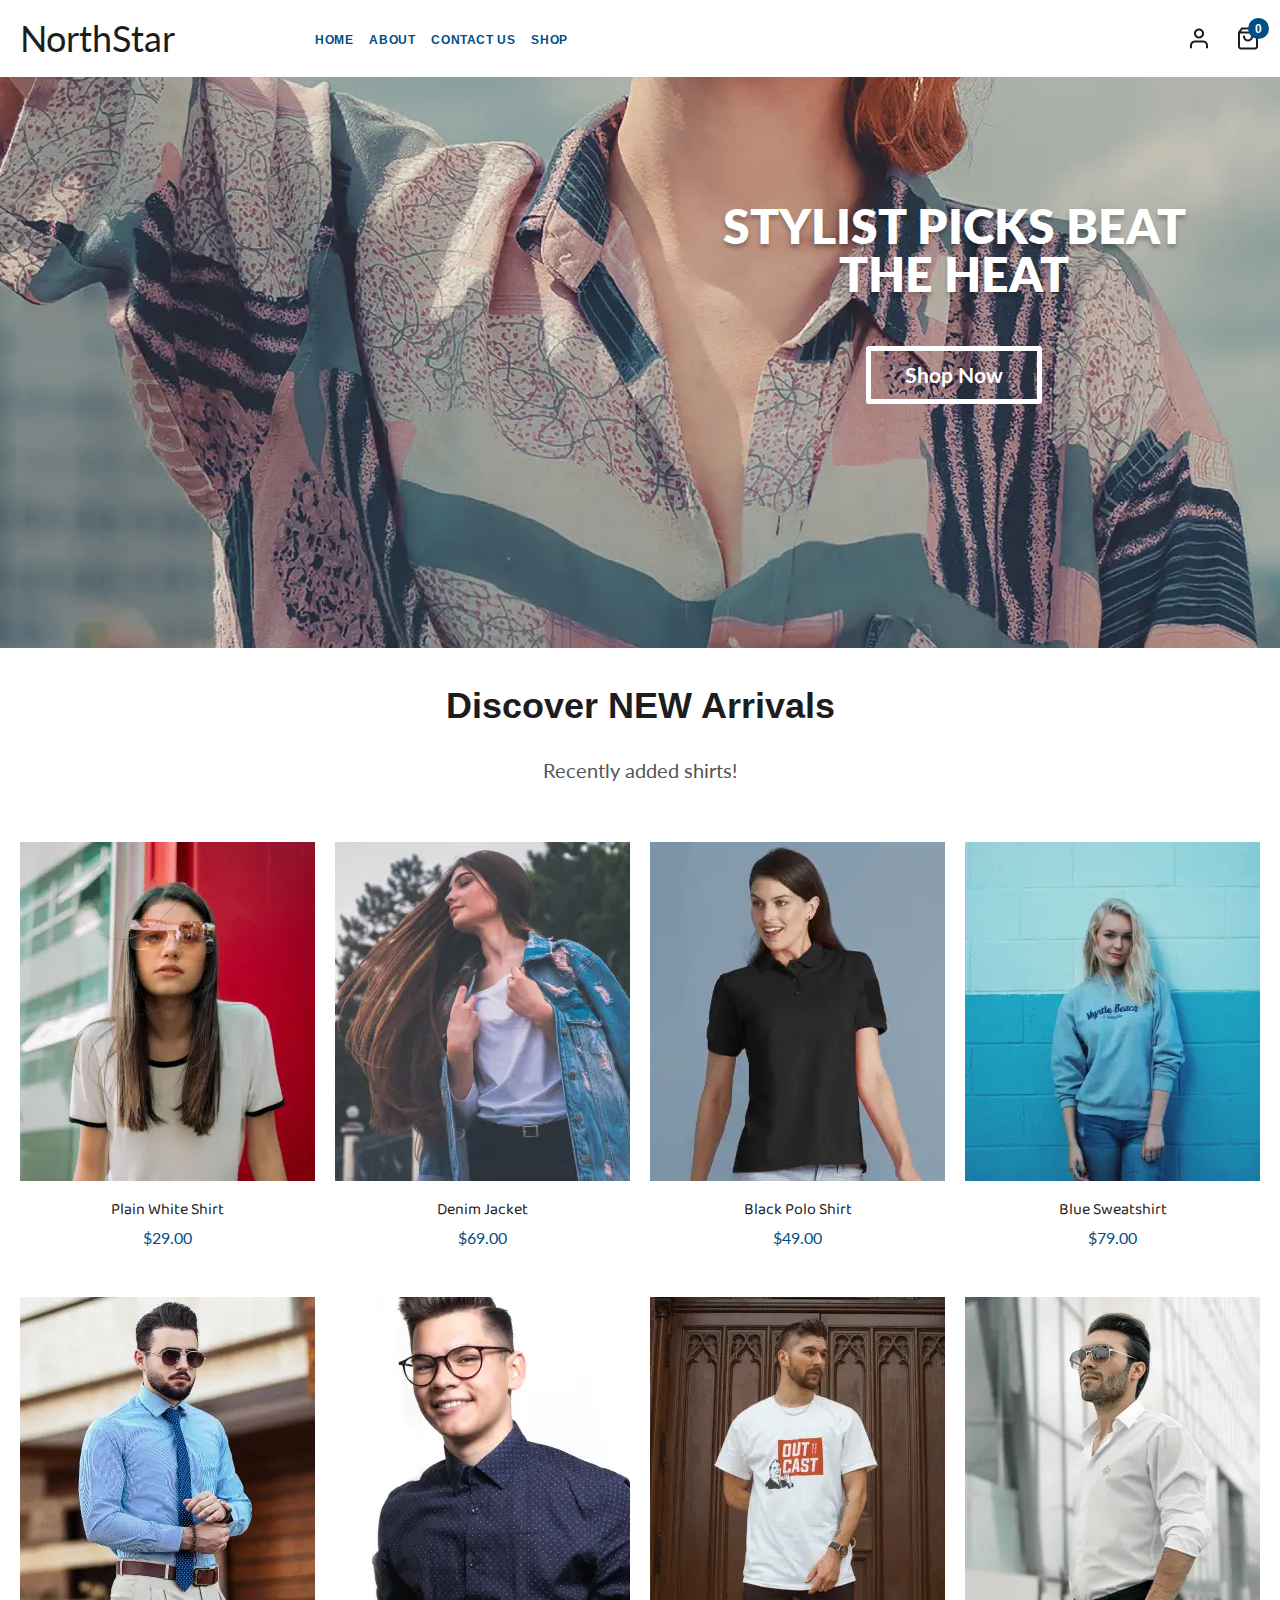
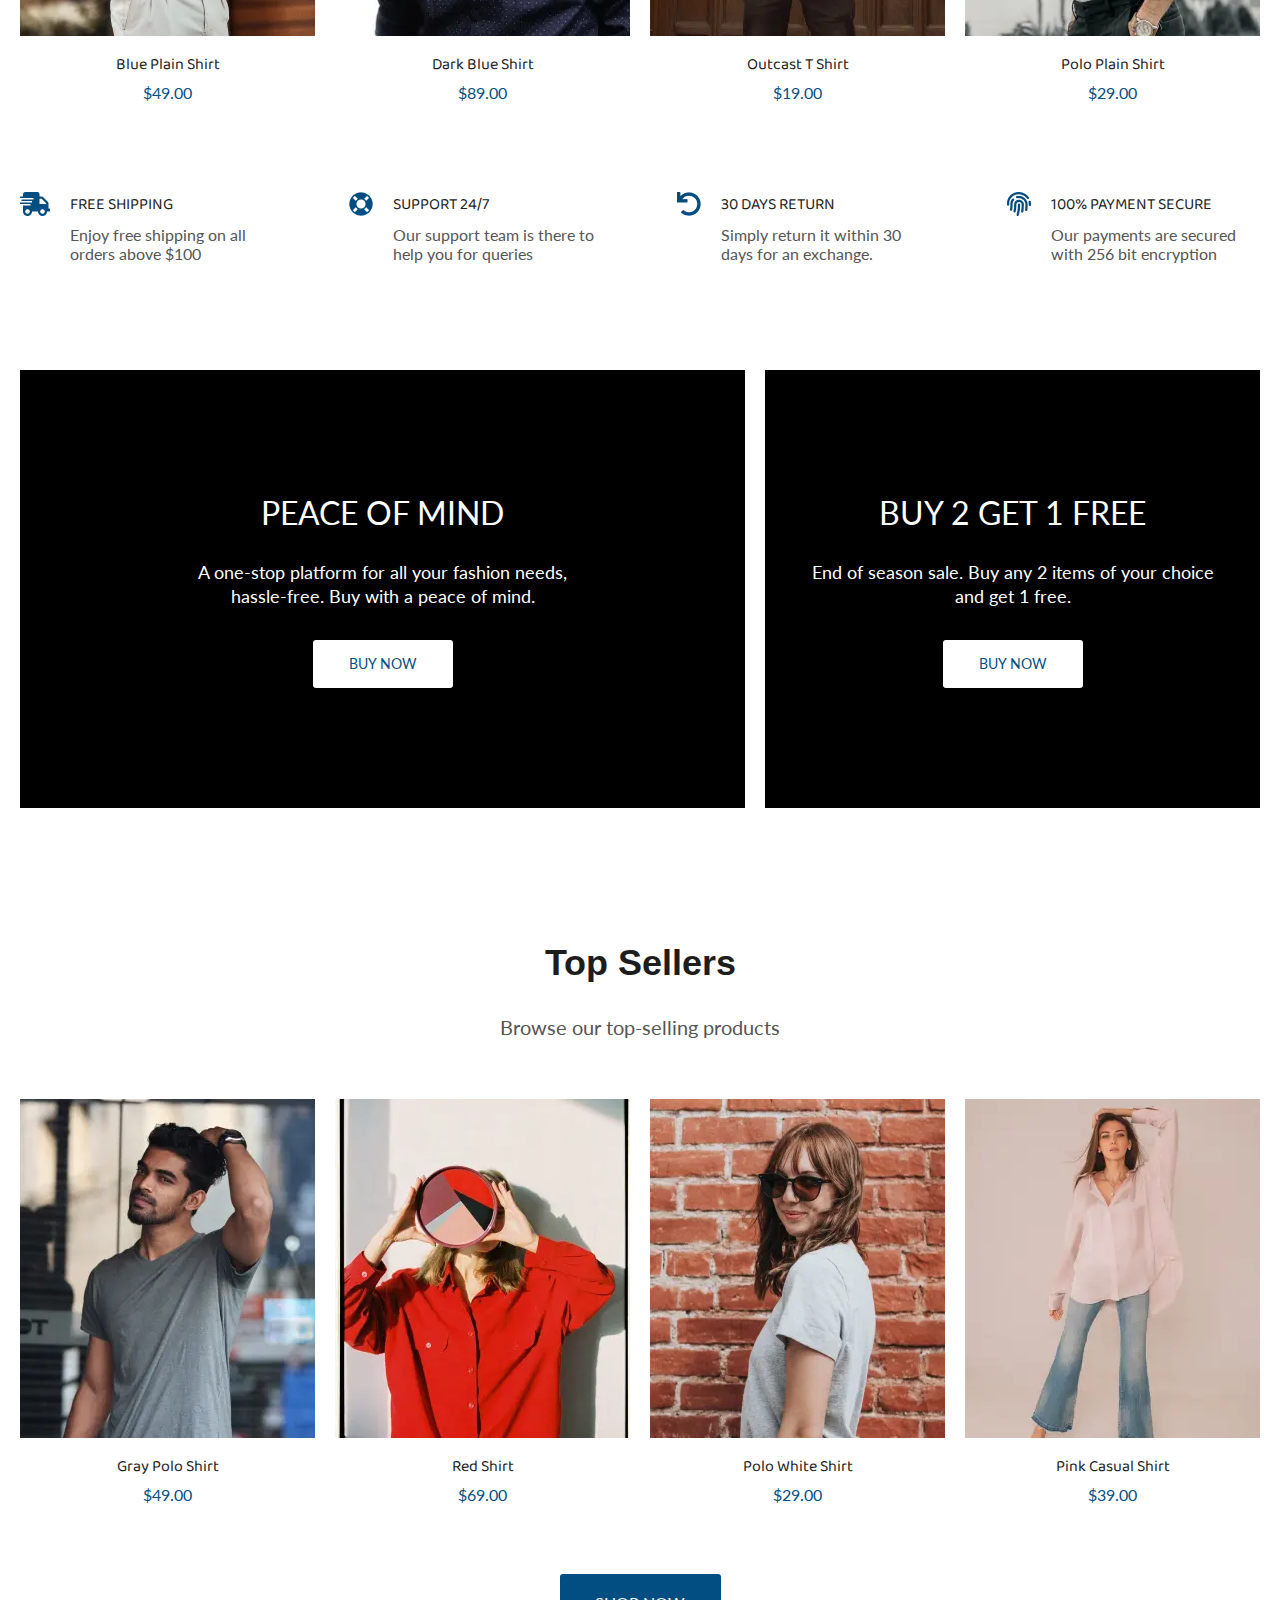
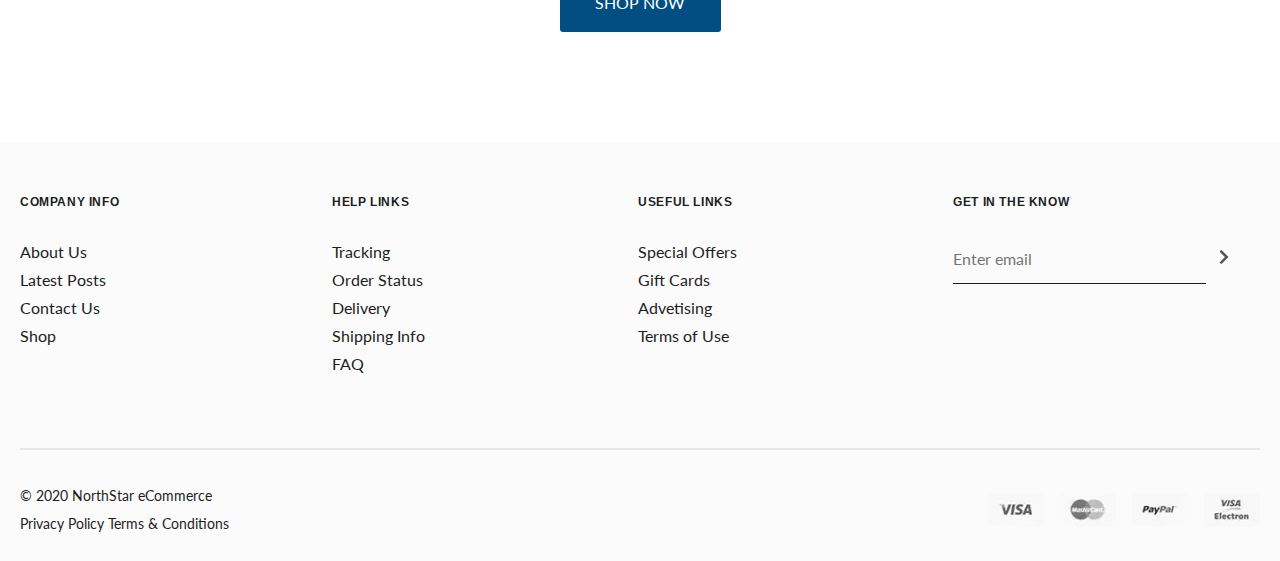
<file: index.html>
<!DOCTYPE html>
<html lang="en">
  <head>
    <title>HomePage</title>
    <meta charset="UTF-8" />
    <meta name="format-detection" content="telephone=no" />
    <!-- <style>body{opacity: 0;}</style> -->
    <link rel="stylesheet" href="css/style.css" />
    <link rel="shortcut icon" href="favicon.ico" />
    <!-- <meta name="robots" content="noindex, nofollow"> -->
    <meta name="viewport" content="width=device-width, initial-scale=1.0" />
  </head>

  <body>
    <div class="wrapper">
      <header class="header">
        <div class="header__container">
          <a href="../index.html" class="header__logo">NorthStar</a>
          <div class="header__body">
            <nav class="header__menu">
              <ul class="header__list">
                <li class="header__item">
                  <a href="../index.html" class="header__link">HOME</a>
                </li>
                <li class="header__item header-about">
                  <a href="about.html" class="header__link">About</a>
                </li>
                <li class="header__item">
                  <a href="contact.html" class="header__link">Contact us</a>
                </li>
                <li class="header__item">
                  <a href="shop.html" class="header__link">Shop</a>
                </li>
              </ul>
            </nav>
            <div class="header__actions">
              <div class="header__user">
                <a href="billing.html" class="header__user-link">
                  <picture
                    ><source srcset="img/icons/user.webp" type="image/webp" />
                    <img src="img/icons/user.png" alt="user-icon"
                  /></picture>
                </a>
              </div>
              <div class="header__basket">
                <a href="cart.html" class="header__basket-link">
                  <picture
                    ><source srcset="img/icons/basket.webp" type="image/webp" />
                    <img src="img/icons/basket.png" alt="basket-icon"
                  /></picture>
                  <div class="header__basket-tracker">0</div>
                </a>
              </div>
            </div>
          </div>
          <div class="demo-cont">
            <div class="demo">
              <div class="menu-icon">
                <input class="menu-icon__cheeckbox" type="checkbox" />
                <div>
                  <span></span>
                  <span></span>
                </div>
              </div>
            </div>
          </div>
        </div>
      </header>

      <main class="page">
        <div class="overview">
          <div class="overview__background">
            <picture
              ><source
                srcset="img/covers/main-background.webp"
                type="image/webp" />
              <img src="img/covers/main-background.jpg" alt="cover"
            /></picture>
          </div>
          <div class="overview__container">
            <div class="overview__body">
              <h1 class="overview__title">stylist picks beat the heat</h1>
              <div class="overview__button">
                <button class="overview__btn shop-link">Shop Now</button>
              </div>
            </div>
          </div>
        </div>
        <section class="products">
          <div class="products__container">
            <div class="name products__name">
              <h2 class="name__title">Discover NEW Arrivals</h2>
              <p class="name__subtitle">Recently added shirts!</p>
            </div>
            <div class="products__body">
              <a href="">
                <div class="product products__product">
                  <div class="product-image products__image">
                    <picture
                      ><source
                        srcset="img/products/red-girl.webp"
                        type="image/webp" />
                      <img src="img/products/red-girl.jpg" alt="product"
                    /></picture>
                  </div>
                  <div class="product-name products__product-name">
                    Plain White Shirt
                  </div>
                  <div class="product-price products__product-name">$29.00</div>
                </div>
              </a>
              <div class="product products__product">
                <div class="product-image products__image">
                  <picture
                    ><source
                      srcset="img/products/DenimJacket.webp"
                      type="image/webp" />
                    <img src="img/products/DenimJacket.jpg" alt="product"
                  /></picture>
                </div>
                <div class="product-name products__product-name">
                  Denim Jacket
                </div>
                <div class="product-price products__product-name">$69.00</div>
              </div>
              <div class="product products__product">
                <div class="product-image products__image">
                  <picture
                    ><source
                      srcset="img/products/black-polo-shirt.webp"
                      type="image/webp" />
                    <img src="img/products/black-polo-shirt.jpg" alt="product"
                  /></picture>
                </div>
                <div class="product-name products__product-name">
                  Black Polo Shirt
                </div>
                <div class="product-price products__product-name">$49.00</div>
              </div>
              <div class="product products__product">
                <div class="product-image products__image">
                  <picture
                    ><source
                      srcset="img/products/blue-sweatshirt.webp"
                      type="image/webp" />
                    <img src="img/products/blue-sweatshirt.jpg" alt="product"
                  /></picture>
                </div>
                <div class="product-name products__product-name">
                  Blue Sweatshirt
                </div>
                <div class="product-price products__product-name">$79.00</div>
              </div>
              <div class="product products__product">
                <div class="product-image products__image">
                  <picture
                    ><source
                      srcset="img/products/blue-plain-shoirt.webp"
                      type="image/webp" />
                    <img src="img/products/blue-plain-shoirt.jpg" alt="product"
                  /></picture>
                </div>
                <div class="product-name products__product-name">
                  Blue Plain Shirt
                </div>
                <div class="product-price products__product-name">$49.00</div>
              </div>
              <div class="product products__product">
                <div class="product-image products__image">
                  <picture
                    ><source
                      srcset="img/products/dark-blue-shirt.webp"
                      type="image/webp" />
                    <img src="img/products/dark-blue-shirt.jpg" alt="product"
                  /></picture>
                </div>
                <div class="product-name products__product-name">
                  Dark Blue Shirt
                </div>
                <div class="product-price products__product-name">$89.00</div>
              </div>
              <div class="product products__product">
                <div class="product-image products__image">
                  <picture
                    ><source
                      srcset="img/products/outcast-tshirt.webp"
                      type="image/webp" />
                    <img src="img/products/outcast-tshirt.jpg" alt="product"
                  /></picture>
                </div>
                <div class="product-name products__product-name">
                  Outcast T Shirt
                </div>
                <div class="product-price products__product-name">$19.00</div>
              </div>
              <div class="product products__product">
                <div class="product-image products__image">
                  <picture
                    ><source
                      srcset="img/products/polo-plain-shirt.webp"
                      type="image/webp" />
                    <img src="img/products/polo-plain-shirt.jpg" alt="product"
                  /></picture>
                </div>
                <div class="product-name products__product-name">
                  Polo Plain Shirt
                </div>
                <div class="product-price products__product-name">$29.00</div>
              </div>
            </div>
          </div>
        </section>
        <div class="features">
          <div class="features__container">
            <div class="features__item">
              <div class="features__image">
                <picture
                  ><source
                    srcset="img/features/delivery.webp"
                    type="image/webp" />
                  <img src="img/features/delivery.png" alt="delivery"
                /></picture>
              </div>
              <div class="features__information">
                <p class="features__name">Free Shipping</p>
                <p class="features__description">
                  Enjoy free shipping on all orders above $100
                </p>
              </div>
            </div>
            <div class="features__item">
              <div class="features__image">
                <picture
                  ><source
                    srcset="img/features/support.webp"
                    type="image/webp" />
                  <img src="img/features/support.png" alt="support"
                /></picture>
              </div>
              <div class="features__information">
                <p class="features__name">SUPPORT 24/7</p>
                <p class="features__description">
                  Our support team is there to help you for queries
                </p>
              </div>
            </div>
            <div class="features__item">
              <div class="features__image">
                <picture
                  ><source
                    srcset="img/features/return.webp"
                    type="image/webp" />
                  <img src="img/features/return.png" alt="return"
                /></picture>
              </div>
              <div class="features__information">
                <p class="features__name">30 DAYS RETURN</p>
                <p class="features__description">
                  Simply return it within 30 days for an exchange.
                </p>
              </div>
            </div>
            <div class="features__item">
              <div class="features__image">
                <picture
                  ><source
                    srcset="img/features/payment.webp"
                    type="image/webp" />
                  <img src="img/features/payment.png" alt="payment"
                /></picture>
              </div>
              <div class="features__information">
                <p class="features__name">100% PAYMENT SECURE</p>
                <p class="features__description">
                  Our payments are secured with 256 bit encryption
                </p>
              </div>
            </div>
          </div>
        </div>
        <div class="offers">
          <div class="offers__container">
            <div class="offers__offer first-offer">
              <p class="offers__name">peace of mind</p>
              <p class="offers__description">
                A one-stop platform for all your fashion needs, hassle-free. Buy
                with a peace of mind.
              </p>
              <div class="offers__btn">
                <button class="offers__button shop-link">buy now</button>
              </div>
            </div>
            <div class="offers__offer second-offer">
              <p class="offers__name">Buy 2 Get 1 Free</p>
              <p class="offers__description">
                End of season sale. Buy any 2 items of your choice and get 1
                free.
              </p>
              <div class="offers__btn">
                <button class="offers__button shop-link">buy now</button>
              </div>
            </div>
          </div>
        </div>
        <section class="sellers">
          <div class="products__container">
            <div class="name products__name saller-name">
              <h2 class="name__title">Top Sellers</h2>
              <p class="name__subtitle">Browse our top-selling products</p>
            </div>
            <div class="products__body">
              <div class="product products__product">
                <div class="product-image products__image">
                  <picture
                    ><source
                      srcset="img/products/grey-polo-shirt.webp"
                      type="image/webp" />
                    <img src="img/products/grey-polo-shirt.jpg" alt="product"
                  /></picture>
                </div>
                <div class="product-name products__product-name">
                  Gray Polo Shirt
                </div>
                <div class="product-price products__product-name">$49.00</div>
              </div>
              <div class="product products__product">
                <div class="product-image products__image">
                  <picture
                    ><source
                      srcset="img/products/red-shirt.webp"
                      type="image/webp" />
                    <img src="img/products/red-shirt.jpg" alt="product"
                  /></picture>
                </div>
                <div class="product-name products__product-name">Red Shirt</div>
                <div class="product-price products__product-name">$69.00</div>
              </div>
              <div class="product products__product">
                <div class="product-image products__image">
                  <picture
                    ><source
                      srcset="img/products/polo-white-shirt.webp"
                      type="image/webp" />
                    <img src="img/products/polo-white-shirt.jpg" alt="product"
                  /></picture>
                </div>
                <div class="product-name products__product-name">
                  Polo White Shirt
                </div>
                <div class="product-price products__product-name">$29.00</div>
              </div>
              <div class="product products__product">
                <div class="product-image products__image">
                  <picture
                    ><source
                      srcset="img/products/pink-casual-shirt.webp"
                      type="image/webp" />
                    <img src="img/products/pink-casual-shirt.jpg" alt="product"
                  /></picture>
                </div>
                <div class="product-name products__product-name">
                  Pink Casual Shirt
                </div>
                <div class="product-price products__product-name">$39.00</div>
              </div>
            </div>
            <div class="sellers__button">
              <button class="sellers__btn shop-link">shop now</button>
            </div>
          </div>
        </section>
      </main>
      <footer class="footer">
        <div class="footer__container">
          <div class="footer__body">
            <div class="footer__links">
              <div class="footer__column">
                <p class="footer__column-name">Company info</p>
                <ul class="footer__list">
                  <li class="footer__item">
                    <a href="#" class="footer__link">About Us</a>
                  </li>
                  <li class="footer__item">
                    <a href="#" class="footer__link">Latest Posts</a>
                  </li>
                  <li class="footer__item">
                    <a href="#" class="footer__link">Contact Us</a>
                  </li>
                  <li class="footer__item">
                    <a href="cart.html" class="footer__link">Shop</a>
                  </li>
                </ul>
              </div>
              <div class="footer__column">
                <p class="footer__column-name">help links</p>
                <ul class="footer__list">
                  <li class="footer__item">
                    <a href="#" class="footer__link">Tracking</a>
                  </li>
                  <li class="footer__item">
                    <a href="#" class="footer__link">Order Status</a>
                  </li>
                  <li class="footer__item">
                    <a href="#" class="footer__link">Delivery</a>
                  </li>
                  <li class="footer__item">
                    <a href="#" class="footer__link">Shipping Info</a>
                  </li>
                  <li class="footer__item">
                    <a href="#" class="footer__link">FAQ</a>
                  </li>
                </ul>
              </div>
              <div class="footer__column">
                <p class="footer__column-name">useful links</p>
                <ul class="footer__list">
                  <li class="footer__item">
                    <a href="#" class="footer__link">Special Offers</a>
                  </li>
                  <li class="footer__item">
                    <a href="#" class="footer__link">Gift Cards</a>
                  </li>
                  <li class="footer__item">
                    <a href="#" class="footer__link">Advetising</a>
                  </li>
                  <li class="footer__item">
                    <a href="#" class="footer__link">Terms of Use</a>
                  </li>
                </ul>
              </div>
            </div>
            <div class="footer__contact">
              <p class="footer__contact-name">get in the know</p>
              <form action="" class="footer__form">
                <input
                  placeholder="Enter email"
                  type="text"
                  class="footer__input"
                />
                <button class="footer__button">
                  <picture
                    ><source srcset="img/icons/arrow.webp" type="image/webp" />
                    <img src="img/icons/arrow.png" alt="arrow"
                  /></picture>
                </button>
              </form>
            </div>
          </div>
          <div class="footer__line"></div>
          <div class="footer__policy">
            <div class="footer__info">
              <p class="footer__name-policy">© 2020 NorthStar eCommerce</p>
              <p class="footer__name-policy">
                Privacy Policy Terms & Conditions
              </p>
            </div>
            <div class="footer__payments">
              <div class="footer__payment">
                <picture
                  ><source srcset="img/payments/visa.webp" type="image/webp" />
                  <img src="img/payments/visa.png" alt="visa"
                /></picture>
              </div>
              <div class="footer__payment">
                <picture
                  ><source
                    srcset="img/payments/master-card.webp"
                    type="image/webp" />
                  <img src="img/payments/master-card.png" alt="master-card"
                /></picture>
              </div>
              <div class="footer__payment">
                <picture
                  ><source
                    srcset="img/payments/pay-pal.webp"
                    type="image/webp" />
                  <img src="img/payments/pay-pal.png" alt="pay-pal"
                /></picture>
              </div>
              <div class="footer__payment">
                <picture
                  ><source
                    srcset="img/payments/electron.webp"
                    type="image/webp" />
                  <img src="img/payments/electron.png" alt="electron"
                /></picture>
              </div>
            </div>
          </div>
        </div>
      </footer>
    </div>
    <script type="module" src="js/script.js"></script>
  </body>
</html>
</file>
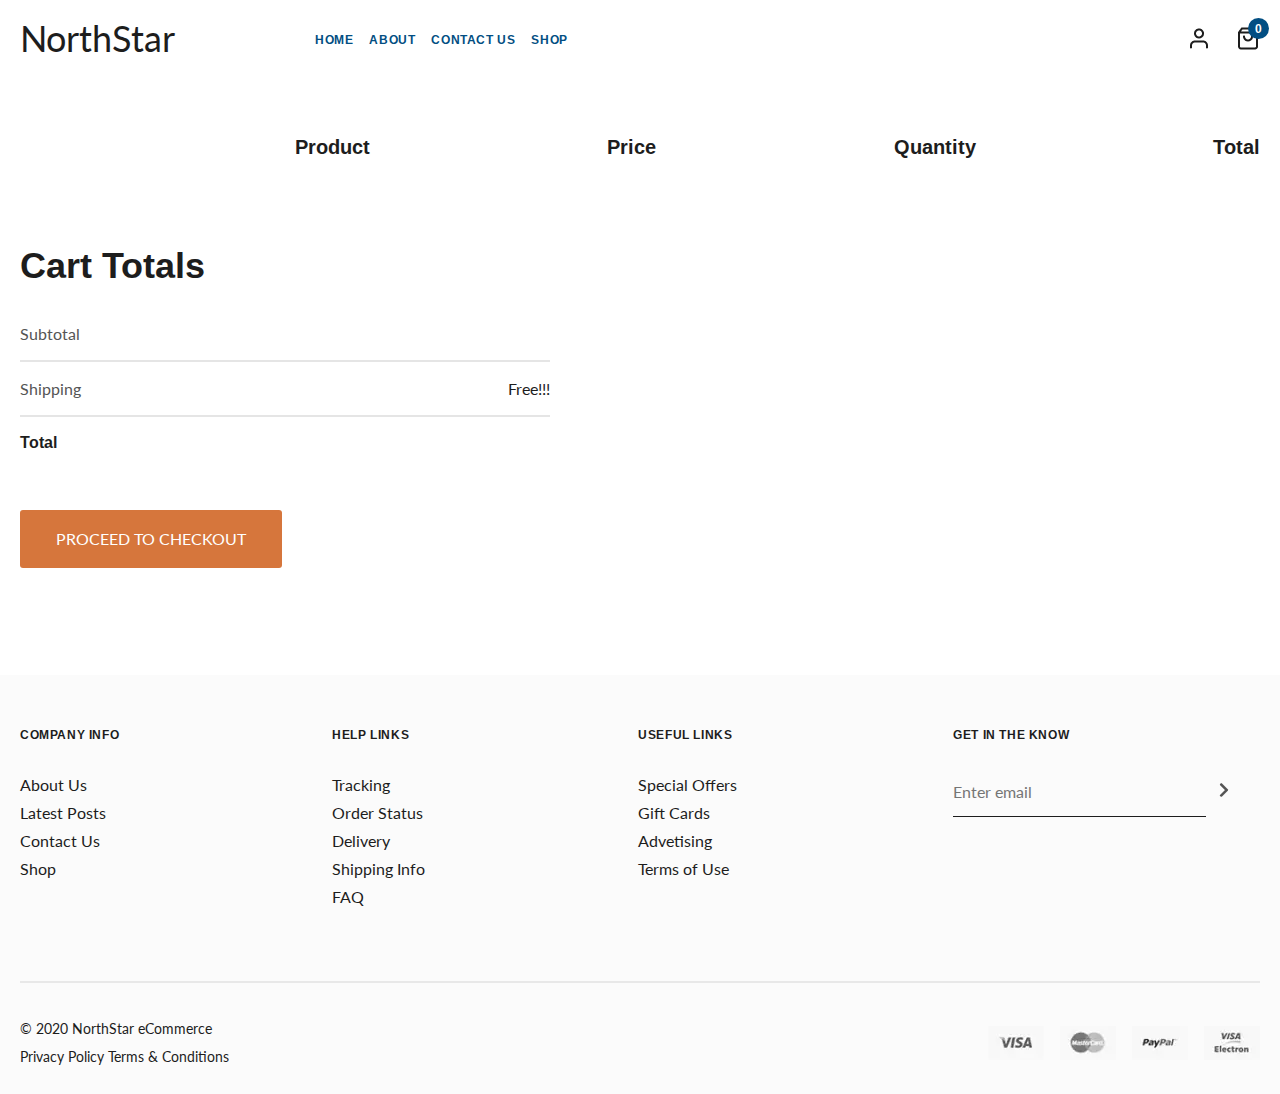
<file: cart.html>
<!DOCTYPE html>
<html lang="en">
  <head>
    <title>Cart</title>
    <meta charset="UTF-8" />
    <meta name="format-detection" content="telephone=no" />
    <!-- <style>body{opacity: 0;}</style> -->
    <link rel="stylesheet" href="css/style.css" />
    <link rel="shortcut icon" href="favicon.ico" />
    <!-- <meta name="robots" content="noindex, nofollow"> -->
    <meta name="viewport" content="width=device-width, initial-scale=1.0" />
  </head>

  <body>
    <div class="wrapper">
      <header class="header">
        <div class="header__container">
          <a href="../index.html" class="header__logo">NorthStar</a>
          <div class="header__body">
            <nav class="header__menu">
              <ul class="header__list">
                <li class="header__item">
                  <a href="../index.html" class="header__link">HOME</a>
                </li>
                <li class="header__item header-about">
                  <a href="about.html" class="header__link">About</a>
                </li>
                <li class="header__item">
                  <a href="contact.html" class="header__link">contact us</a>
                </li>
                <li class="header__item">
                  <a href="shop.html" class="header__link">Shop</a>
                </li>
              </ul>
            </nav>
            <div class="header__actions">
              <div class="header__user">
                <a href="billing.html" class="header__user-link">
                  <picture
                    ><source srcset="img/icons/user.webp" type="image/webp" />
                    <img src="img/icons/user.png" alt="user-icon"
                  /></picture>
                </a>
              </div>
              <div class="header__basket">
                <a href="cart.html" class="header__basket-link">
                  <picture
                    ><source srcset="img/icons/basket.webp" type="image/webp" />
                    <img src="img/icons/basket.png" alt="basket-icon"
                  /></picture>
                  <div class="header__basket-tracker">0</div>
                </a>
              </div>
            </div>
          </div>
          <div class="demo-cont">
            <div class="demo">
              <div class="menu-icon">
                <input class="menu-icon__cheeckbox" type="checkbox" />
                <div>
                  <span></span>
                  <span></span>
                </div>
              </div>
            </div>
          </div>
        </div>
      </header>

      <main class="page">
        <div class="cart">
          <div class="cart__container">
            <div class="cart__path">home / <span>shopping cart</span></div>
            <div class="cart__categorys">
              <p class="cart__categorys-name">Product</p>
              <p class="cart__categorys-price">Price</p>
              <p class="cart__categorys-quantity">Quantity</p>
              <p class="cart__categorys-total">Total</p>
            </div>
            <div class="cart__body">
              <!-- <div class="cart__item">
                <div class="cart__line"></div>
                <div class="cart__item-box">
                  <div class="cart__item-left">
                    <div class="cart__item-close">
                      <picture
                        ><source
                          srcset="img/icons/close.webp"
                          type="image/webp" />
                        <img src="img/icons/close.png" alt=""
                      /></picture>
                    </div>
                    <div class="cart__item-picture">
                      <picture
                        ><source
                          srcset="img/products/black-polo-shirt.webp"
                          type="image/webp" />
                        <img src="img/products/black-polo-shirt.jpg" alt=""
                      /></picture>
                    </div>
                  </div>
                  <div class="cart__item-right">
                    <p class="cart__item-name">Plain White Shirt</p>
                    <p class="cart__item-price">$59.00</p>
                    <div class="cart__item-input">
                      <input type="text" class="cart__item-quantity" />
                    </div>
                    <p class="cart__item-total">$59.00</p>
                  </div>
                </div>
                <div class="cart__line"></div>
              </div> -->
            </div>
          </div>
        </div>
        <div class="totals">
          <div class="totals__container">
            <h1 class="totals__title">Cart Totals</h1>
            <div class="totals__body">
              <div class="totals__subtotals">
                <p class="totals__subtotals-name light-tot">Subtotal</p>
                <p class="totals__subtotals-price tot-price"></p>
              </div>
              <div class="totals__line"></div>
              <div class="totals__shipping">
                <p class="totals__shipping-name light-tot">Shipping</p>
                <p class="totals__shipping-price tot-price">Free!!!</p>
              </div>
              <div class="totals__line"></div>
              <div class="totals__total">
                <p class="totals__total-name">Total</p>
                <p class="totals__total-price tot-price"></p>
              </div>
            </div>
            <div class="totals__button">
              <button class="totals__btn">Proceed to Checkout</button>
            </div>
          </div>
        </div>
      </main>
      <footer class="footer">
        <div class="footer__container">
          <div class="footer__body">
            <div class="footer__links">
              <div class="footer__column">
                <p class="footer__column-name">Company info</p>
                <ul class="footer__list">
                  <li class="footer__item">
                    <a href="#" class="footer__link">About Us</a>
                  </li>
                  <li class="footer__item">
                    <a href="#" class="footer__link">Latest Posts</a>
                  </li>
                  <li class="footer__item">
                    <a href="#" class="footer__link">Contact Us</a>
                  </li>
                  <li class="footer__item">
                    <a href="cart.html" class="footer__link">Shop</a>
                  </li>
                </ul>
              </div>
              <div class="footer__column">
                <p class="footer__column-name">help links</p>
                <ul class="footer__list">
                  <li class="footer__item">
                    <a href="#" class="footer__link">Tracking</a>
                  </li>
                  <li class="footer__item">
                    <a href="#" class="footer__link">Order Status</a>
                  </li>
                  <li class="footer__item">
                    <a href="#" class="footer__link">Delivery</a>
                  </li>
                  <li class="footer__item">
                    <a href="#" class="footer__link">Shipping Info</a>
                  </li>
                  <li class="footer__item">
                    <a href="#" class="footer__link">FAQ</a>
                  </li>
                </ul>
              </div>
              <div class="footer__column">
                <p class="footer__column-name">useful links</p>
                <ul class="footer__list">
                  <li class="footer__item">
                    <a href="#" class="footer__link">Special Offers</a>
                  </li>
                  <li class="footer__item">
                    <a href="#" class="footer__link">Gift Cards</a>
                  </li>
                  <li class="footer__item">
                    <a href="#" class="footer__link">Advetising</a>
                  </li>
                  <li class="footer__item">
                    <a href="#" class="footer__link">Terms of Use</a>
                  </li>
                </ul>
              </div>
            </div>
            <div class="footer__contact">
              <p class="footer__contact-name">get in the know</p>
              <form action="" class="footer__form">
                <input
                  placeholder="Enter email"
                  type="text"
                  class="footer__input"
                />
                <button class="footer__button">
                  <picture
                    ><source srcset="img/icons/arrow.webp" type="image/webp" />
                    <img src="img/icons/arrow.png" alt="arrow"
                  /></picture>
                </button>
              </form>
            </div>
          </div>
          <div class="footer__line"></div>
          <div class="footer__policy">
            <div class="footer__info">
              <p class="footer__name-policy">© 2020 NorthStar eCommerce</p>
              <p class="footer__name-policy">
                Privacy Policy Terms & Conditions
              </p>
            </div>
            <div class="footer__payments">
              <div class="footer__payment">
                <picture
                  ><source srcset="img/payments/visa.webp" type="image/webp" />
                  <img src="img/payments/visa.png" alt="visa"
                /></picture>
              </div>
              <div class="footer__payment">
                <picture
                  ><source
                    srcset="img/payments/master-card.webp"
                    type="image/webp" />
                  <img src="img/payments/master-card.png" alt="master-card"
                /></picture>
              </div>
              <div class="footer__payment">
                <picture
                  ><source
                    srcset="img/payments/pay-pal.webp"
                    type="image/webp" />
                  <img src="img/payments/pay-pal.png" alt="pay-pal"
                /></picture>
              </div>
              <div class="footer__payment">
                <picture
                  ><source
                    srcset="img/payments/electron.webp"
                    type="image/webp" />
                  <img src="img/payments/electron.png" alt="electron"
                /></picture>
              </div>
            </div>
          </div>
        </div>
      </footer>
    </div>
    <script type="module" src="js/script.js"></script>
    <script type="module" src="js/scripts/cart.js"></script>
  </body>
</html>
</file>
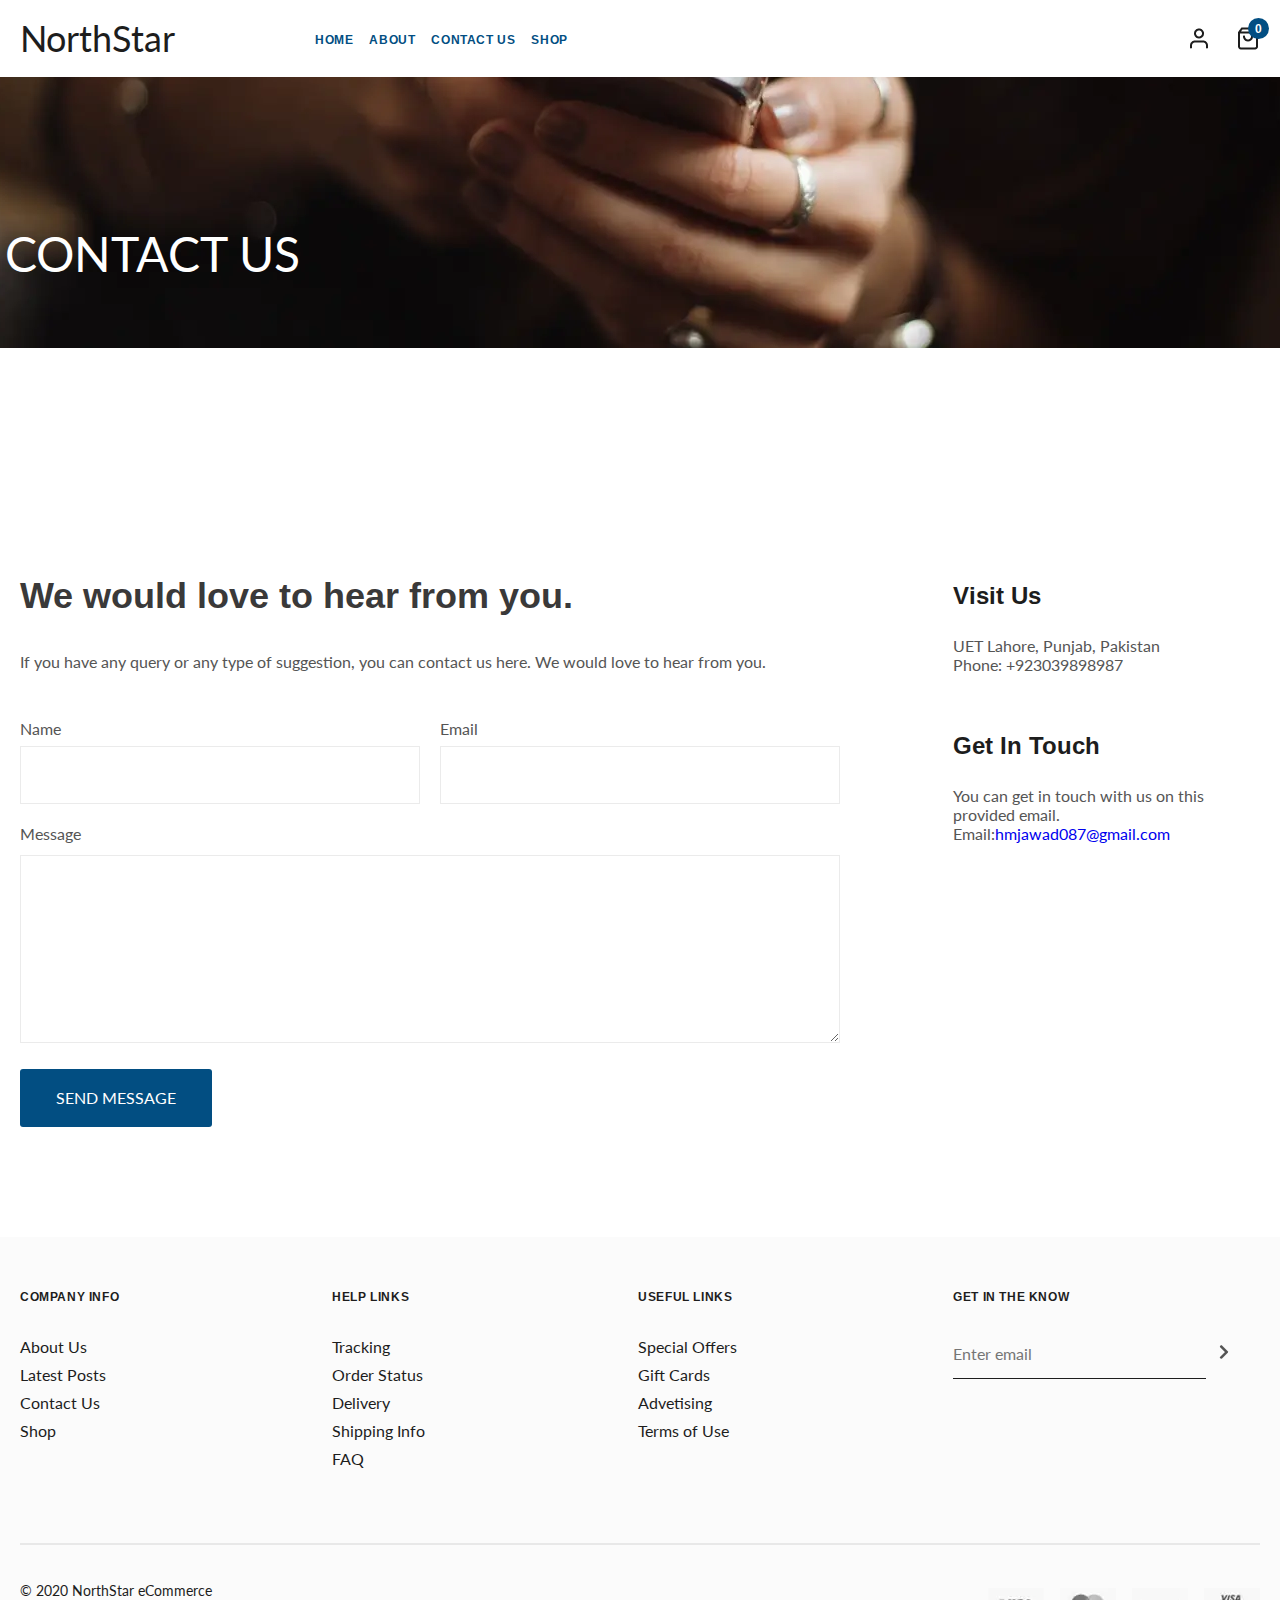
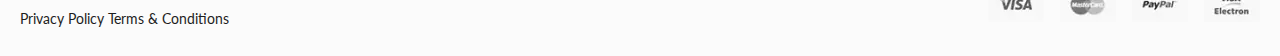
<file: contact.html>
<!DOCTYPE html>
<html lang="en">
  <head>
    <title>Contact Page</title>
    <meta charset="UTF-8" />
    <meta name="format-detection" content="telephone=no" />
    <!-- <style>body{opacity: 0;}</style> -->
    <link rel="stylesheet" href="css/style.css" />
    <link rel="shortcut icon" href="favicon.ico" />
    <!-- <meta name="robots" content="noindex, nofollow"> -->
    <meta name="viewport" content="width=device-width, initial-scale=1.0" />
  </head>

  <body>
    <div class="wrapper">
      <header class="header">
        <div class="header__container">
          <a href="../index.html" class="header__logo">NorthStar</a>
          <div class="header__body">
            <nav class="header__menu">
              <ul class="header__list">
                <li class="header__item">
                  <a href="../index.html" class="header__link">HOME</a>
                </li>
                <li class="header__item header-about">
                  <a href="about.html" class="header__link">About</a>
                </li>
                <li class="header__item">
                  <a href="contact.html" class="header__link">contact us</a>
                </li>
                <li class="header__item">
                  <a href="shop.html" class="header__link">Shop</a>
                </li>
              </ul>
            </nav>
            <div class="header__actions">
              <div class="header__user">
                <a href="billing.html" class="header__user-link">
                  <picture
                    ><source srcset="img/icons/user.webp" type="image/webp" />
                    <img src="img/icons/user.png" alt="user-icon"
                  /></picture>
                </a>
              </div>
              <div class="header__basket">
                <a href="cart.html" class="header__basket-link">
                  <picture
                    ><source srcset="img/icons/basket.webp" type="image/webp" />
                    <img src="img/icons/basket.png" alt="basket-icon"
                  /></picture>
                  <div class="header__basket-tracker">0</div>
                </a>
              </div>
            </div>
          </div>
          <div class="demo-cont">
            <div class="demo">
              <div class="menu-icon">
                <input class="menu-icon__cheeckbox" type="checkbox" />
                <div>
                  <span></span>
                  <span></span>
                </div>
              </div>
            </div>
          </div>
        </div>
      </header>

      <main class="page">
        <section class="phone-cover">
          <div class="phone-cover__background">
            <picture
              ><source
                srcset="img/covers/contact-cover.webp"
                type="image/webp" />
              <img
                src="img/covers/contact-cover.jpg"
                alt="phone-cover-background"
            /></picture>
            <div class="phone-cover__container">
              <h1 class="phone-cover__title">contact us</h1>
            </div>
          </div>
        </section>
        <div class="contact">
          <div class="contact__container">
            <div class="contact__message">
              <h2 class="contact__title">We would love to hear from you.</h2>
              <p class="contact__subtitle sm-text">
                If you have any query or any type of suggestion, you can contact
                us here. We would love to hear from you.
              </p>
              <div class="contact__forms">
                <div class="contact__name-form">
                  <p class="contact__name-label sm-text">Name</p>
                  <input type="text" class="contact__name-input sm-text" />
                </div>
                <div class="contact__email-form">
                  <p class="contact__email-label sm-text">Email</p>
                  <input type="text" class="contact__email-input sm-text" />
                </div>
              </div>
              <div class="contact__context">
                <p class="contact__context-label sm-text">Message</p>
                <form action="" class="contact__context-form">
                  <textarea
                    name=""
                    id=""
                    cols="30"
                    rows="10"
                    class="contact__context-input sm-text"
                  ></textarea>
                  <button class="contact__context-button">send message</button>
                </form>
              </div>
            </div>
            <div class="contact__info">
              <div class="contact__visit">
                <h3 class="contact__visit-title bg-title">Visit Us</h3>
                <p class="contact__visit-location sm-text">
                  UET Lahore, Punjab, Pakistan
                </p>
                <p class="contact__visit-number sm-text">
                  Phone: +923039898987
                </p>
              </div>
              <div class="contact__touch">
                <h3 class="contact__touch-title bg-title">Get In Touch</h3>
                <p class="contact__touch-text sm-text">
                  You can get in touch with us on this provided email.
                </p>
                <p class="contact__touch-email sm-text">
                  Email:<span><a href="#">hmjawad087@gmail.com</a></span>
                </p>
              </div>
            </div>
          </div>
        </div>
      </main>
      <footer class="footer">
        <div class="footer__container">
          <div class="footer__body">
            <div class="footer__links">
              <div class="footer__column">
                <p class="footer__column-name">Company info</p>
                <ul class="footer__list">
                  <li class="footer__item">
                    <a href="#" class="footer__link">About Us</a>
                  </li>
                  <li class="footer__item">
                    <a href="#" class="footer__link">Latest Posts</a>
                  </li>
                  <li class="footer__item">
                    <a href="#" class="footer__link">Contact Us</a>
                  </li>
                  <li class="footer__item">
                    <a href="cart.html" class="footer__link">Shop</a>
                  </li>
                </ul>
              </div>
              <div class="footer__column">
                <p class="footer__column-name">help links</p>
                <ul class="footer__list">
                  <li class="footer__item">
                    <a href="#" class="footer__link">Tracking</a>
                  </li>
                  <li class="footer__item">
                    <a href="#" class="footer__link">Order Status</a>
                  </li>
                  <li class="footer__item">
                    <a href="#" class="footer__link">Delivery</a>
                  </li>
                  <li class="footer__item">
                    <a href="#" class="footer__link">Shipping Info</a>
                  </li>
                  <li class="footer__item">
                    <a href="#" class="footer__link">FAQ</a>
                  </li>
                </ul>
              </div>
              <div class="footer__column">
                <p class="footer__column-name">useful links</p>
                <ul class="footer__list">
                  <li class="footer__item">
                    <a href="#" class="footer__link">Special Offers</a>
                  </li>
                  <li class="footer__item">
                    <a href="#" class="footer__link">Gift Cards</a>
                  </li>
                  <li class="footer__item">
                    <a href="#" class="footer__link">Advetising</a>
                  </li>
                  <li class="footer__item">
                    <a href="#" class="footer__link">Terms of Use</a>
                  </li>
                </ul>
              </div>
            </div>
            <div class="footer__contact">
              <p class="footer__contact-name">get in the know</p>
              <form action="" class="footer__form">
                <input
                  placeholder="Enter email"
                  type="text"
                  class="footer__input"
                />
                <button class="footer__button">
                  <picture
                    ><source srcset="img/icons/arrow.webp" type="image/webp" />
                    <img src="img/icons/arrow.png" alt="arrow"
                  /></picture>
                </button>
              </form>
            </div>
          </div>
          <div class="footer__line"></div>
          <div class="footer__policy">
            <div class="footer__info">
              <p class="footer__name-policy">© 2020 NorthStar eCommerce</p>
              <p class="footer__name-policy">
                Privacy Policy Terms & Conditions
              </p>
            </div>
            <div class="footer__payments">
              <div class="footer__payment">
                <picture
                  ><source srcset="img/payments/visa.webp" type="image/webp" />
                  <img src="img/payments/visa.png" alt="visa"
                /></picture>
              </div>
              <div class="footer__payment">
                <picture
                  ><source
                    srcset="img/payments/master-card.webp"
                    type="image/webp" />
                  <img src="img/payments/master-card.png" alt="master-card"
                /></picture>
              </div>
              <div class="footer__payment">
                <picture
                  ><source
                    srcset="img/payments/pay-pal.webp"
                    type="image/webp" />
                  <img src="img/payments/pay-pal.png" alt="pay-pal"
                /></picture>
              </div>
              <div class="footer__payment">
                <picture
                  ><source
                    srcset="img/payments/electron.webp"
                    type="image/webp" />
                  <img src="img/payments/electron.png" alt="electron"
                /></picture>
              </div>
            </div>
          </div>
        </div>
      </footer>
    </div>

    <script src="js/script.js"></script>
  </body>
</html>
</file>
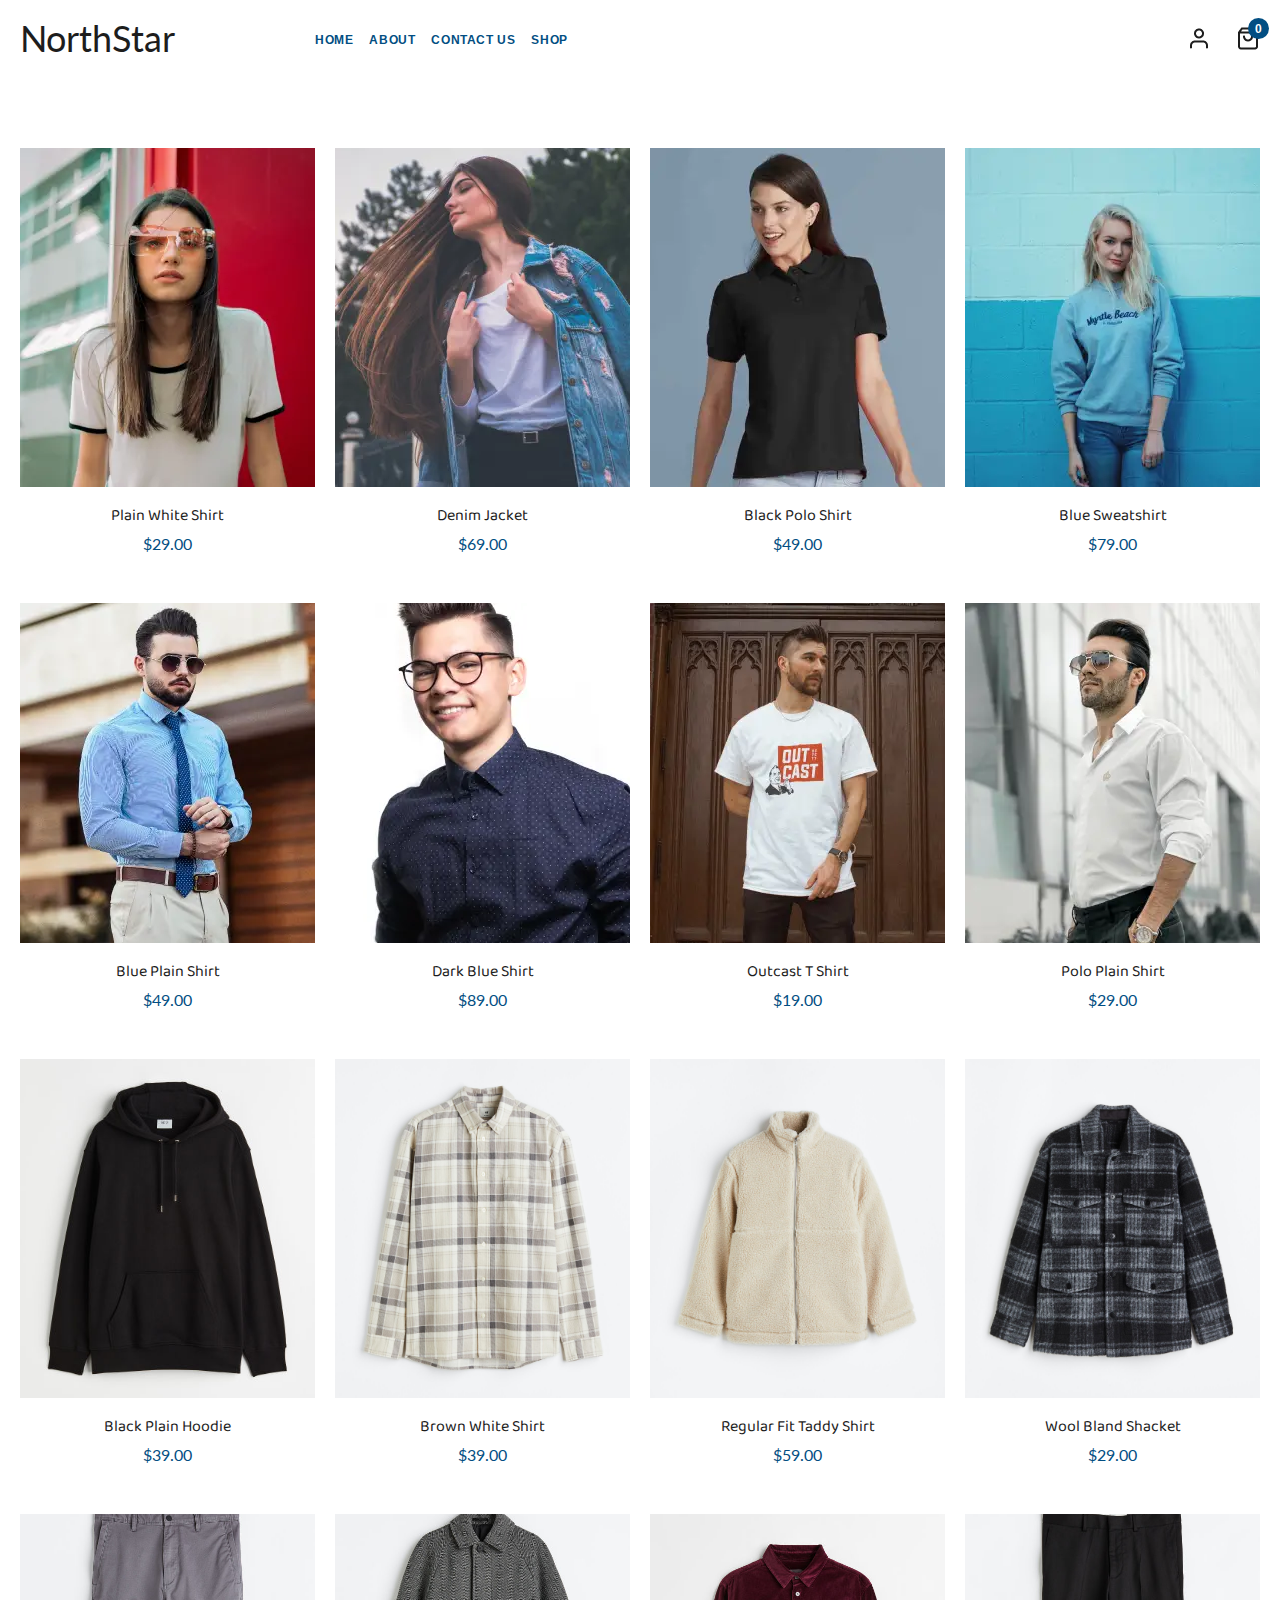
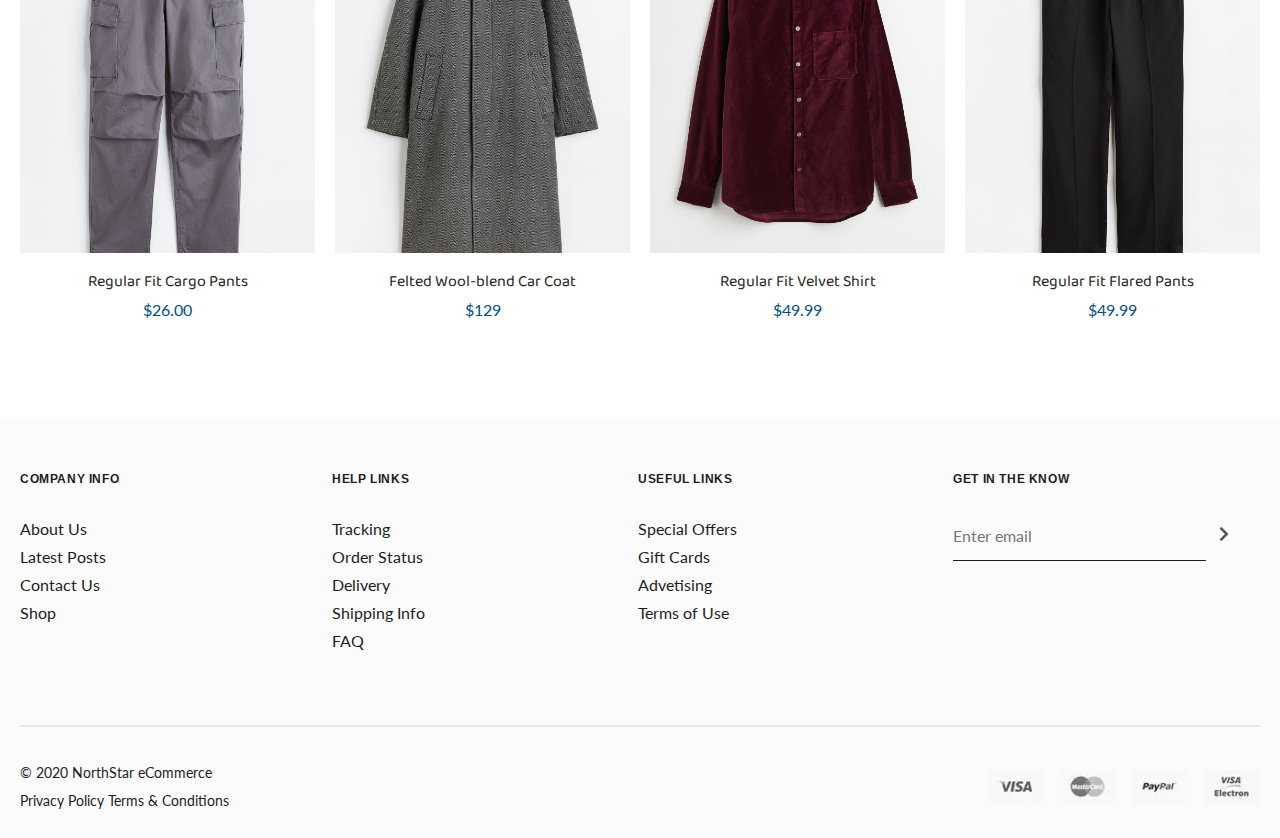
<file: shop.html>
<!DOCTYPE html>
<html lang="en">
  <head>
    <title>HomePage</title>
    <meta charset="UTF-8" />
    <meta name="format-detection" content="telephone=no" />
    <!-- <style>body{opacity: 0;}</style> -->
    <link rel="stylesheet" href="css/style.css" />
    <link rel="shortcut icon" href="favicon.ico" />
    <!-- <meta name="robots" content="noindex, nofollow"> -->
    <meta name="viewport" content="width=device-width, initial-scale=1.0" />
  </head>

  <body>
    <div class="wrapper">
      <header class="header">
        <div class="header__container">
          <a href="../index.html" class="header__logo">NorthStar</a>
          <div class="header__body">
            <nav class="header__menu">
              <ul class="header__list">
                <li class="header__item">
                  <a href="../index.html" class="header__link">HOME</a>
                </li>
                <li class="header__item header-about">
                  <a href="about.html" class="header__link">About</a>
                </li>
                <li class="header__item">
                  <a href="contact.html" class="header__link">Contact us</a>
                </li>
                <li class="header__item">
                  <a href="shop.html" class="header__link">Shop</a>
                </li>
              </ul>
            </nav>
            <div class="header__actions">
              <div class="header__user">
                <a href="billing.html" class="header__user-link">
                  <picture
                    ><source srcset="img/icons/user.webp" type="image/webp" />
                    <img src="img/icons/user.png" alt="user-icon"
                  /></picture>
                </a>
              </div>
              <div class="header__basket">
                <a href="cart.html" class="header__basket-link">
                  <picture
                    ><source srcset="img/icons/basket.webp" type="image/webp" />
                    <img src="img/icons/basket.png" alt="basket-icon"
                  /></picture>
                  <div class="header__basket-tracker">0</div>
                </a>
              </div>
            </div>
          </div>
          <div class="demo-cont">
            <div class="demo">
              <div class="menu-icon">
                <input class="menu-icon__cheeckbox" type="checkbox" />
                <div>
                  <span></span>
                  <span></span>
                </div>
              </div>
            </div>
          </div>
        </div>
      </header>
      <main class="page">
        <section class="shoppings">
          <div class="products__container">
            <div class="products__body shopping-body">
              <div class="product products__product">
                <div class="product-image products__image">
                  <picture
                    ><source
                      srcset="img/products/red-girl.webp"
                      type="image/webp" />
                    <img src="img/products/red-girl.jpg" alt="product"
                  /></picture>
                </div>
                <div class="product-name products__product-name">
                  Plain White Shirt
                </div>
                <div class="product-price products__product-name">$29.00</div>
              </div>
              <div class="product products__product">
                <div class="product-image products__image">
                  <picture
                    ><source
                      srcset="img/products/DenimJacket.webp"
                      type="image/webp" />
                    <img src="img/products/DenimJacket.jpg" alt="product"
                  /></picture>
                </div>
                <div class="product-name products__product-name">
                  Denim Jacket
                </div>
                <div class="product-price products__product-name">$69.00</div>
              </div>
              <div class="product products__product">
                <div class="product-image products__image">
                  <picture
                    ><source
                      srcset="img/products/black-polo-shirt.webp"
                      type="image/webp" />
                    <img src="img/products/black-polo-shirt.jpg" alt="product"
                  /></picture>
                </div>
                <div class="product-name products__product-name">
                  Black Polo Shirt
                </div>
                <div class="product-price products__product-name">$49.00</div>
              </div>
              <div class="product products__product">
                <div class="product-image products__image">
                  <picture
                    ><source
                      srcset="img/products/blue-sweatshirt.webp"
                      type="image/webp" />
                    <img src="img/products/blue-sweatshirt.jpg" alt="product"
                  /></picture>
                </div>
                <div class="product-name products__product-name">
                  Blue Sweatshirt
                </div>
                <div class="product-price products__product-name">$79.00</div>
              </div>
              <div class="product products__product">
                <div class="product-image products__image">
                  <picture
                    ><source
                      srcset="img/products/blue-plain-shoirt.webp"
                      type="image/webp" />
                    <img src="img/products/blue-plain-shoirt.jpg" alt="product"
                  /></picture>
                </div>
                <div class="product-name products__product-name">
                  Blue Plain Shirt
                </div>
                <div class="product-price products__product-name">$49.00</div>
              </div>
              <div class="product products__product">
                <div class="product-image products__image">
                  <picture
                    ><source
                      srcset="img/products/dark-blue-shirt.webp"
                      type="image/webp" />
                    <img src="img/products/dark-blue-shirt.jpg" alt="product"
                  /></picture>
                </div>
                <div class="product-name products__product-name">
                  Dark Blue Shirt
                </div>
                <div class="product-price products__product-name">$89.00</div>
              </div>
              <div class="product products__product">
                <div class="product-image products__image">
                  <picture
                    ><source
                      srcset="img/products/outcast-tshirt.webp"
                      type="image/webp" />
                    <img src="img/products/outcast-tshirt.jpg" alt="product"
                  /></picture>
                </div>
                <div class="product-name products__product-name">
                  Outcast T Shirt
                </div>
                <div class="product-price products__product-name">$19.00</div>
              </div>
              <div class="product products__product">
                <div class="product-image products__image">
                  <picture
                    ><source
                      srcset="img/products/polo-plain-shirt.webp"
                      type="image/webp" />
                    <img src="img/products/polo-plain-shirt.jpg" alt="product"
                  /></picture>
                </div>
                <div class="product-name products__product-name">
                  Polo Plain Shirt
                </div>
                <div class="product-price products__product-name">$29.00</div>
              </div>
              <div class="product products__product">
                <div class="product-image products__image">
                  <picture
                    ><source srcset="" type="image/webp" />
                    <img
                      src="img/products/black-plain-hoodie.jpg"
                      alt="product"
                  /></picture>
                </div>
                <div class="product-name products__product-name">
                  Black Plain Hoodie
                </div>
                <div class="product-price products__product-name">$39.00</div>
              </div>
              <div class="product products__product">
                <div class="product-image products__image">
                  <picture
                    ><source srcset="" type="image/webp" />
                    <img
                      src="img/products/hm-shirt-brown-white.jpg"
                      alt="product"
                  /></picture>
                </div>
                <div class="product-name products__product-name">
                  Brown White Shirt
                </div>
                <div class="product-price products__product-name">$39.00</div>
              </div>
              <div class="product products__product">
                <div class="product-image products__image">
                  <picture
                    ><source srcset="" type="image/webp" />
                    <img
                      src="img/products/regulkar-fit-taddy-jacket.png"
                      alt="product"
                  /></picture>
                </div>
                <div class="product-name products__product-name">
                  Regular Fit Taddy Shirt
                </div>
                <div class="product-price products__product-name">$59.00</div>
              </div>
              <div class="product products__product">
                <div class="product-image products__image">
                  <picture
                    ><source srcset="" type="image/webp" />
                    <img
                      src="img/products/wool-bland-shacket.png"
                      alt="product"
                  /></picture>
                </div>
                <div class="product-name products__product-name">
                  Wool Bland Shacket
                </div>
                <div class="product-price products__product-name">$29.00</div>
              </div>
              <div class="product products__product">
                <div class="product-image products__image">
                  <picture
                    ><source srcset="" type="image/webp" />
                    <img
                      src="img/products/regular-twill-cargo-pants.png"
                      alt="product"
                  /></picture>
                </div>
                <div class="product-name products__product-name">
                  Regular Fit Cargo Pants
                </div>
                <div class="product-price products__product-name">$26.00</div>
              </div>
            </div>
          </div>
        </section>
      </main>
      <footer class="footer">
        <div class="footer__container">
          <div class="footer__body">
            <div class="footer__links">
              <div class="footer__column">
                <p class="footer__column-name">Company info</p>
                <ul class="footer__list">
                  <li class="footer__item">
                    <a href="#" class="footer__link">About Us</a>
                  </li>
                  <li class="footer__item">
                    <a href="#" class="footer__link">Latest Posts</a>
                  </li>
                  <li class="footer__item">
                    <a href="#" class="footer__link">Contact Us</a>
                  </li>
                  <li class="footer__item">
                    <a href="cart.html" class="footer__link">Shop</a>
                  </li>
                </ul>
              </div>
              <div class="footer__column">
                <p class="footer__column-name">help links</p>
                <ul class="footer__list">
                  <li class="footer__item">
                    <a href="#" class="footer__link">Tracking</a>
                  </li>
                  <li class="footer__item">
                    <a href="#" class="footer__link">Order Status</a>
                  </li>
                  <li class="footer__item">
                    <a href="#" class="footer__link">Delivery</a>
                  </li>
                  <li class="footer__item">
                    <a href="#" class="footer__link">Shipping Info</a>
                  </li>
                  <li class="footer__item">
                    <a href="#" class="footer__link">FAQ</a>
                  </li>
                </ul>
              </div>
              <div class="footer__column">
                <p class="footer__column-name">useful links</p>
                <ul class="footer__list">
                  <li class="footer__item">
                    <a href="#" class="footer__link">Special Offers</a>
                  </li>
                  <li class="footer__item">
                    <a href="#" class="footer__link">Gift Cards</a>
                  </li>
                  <li class="footer__item">
                    <a href="#" class="footer__link">Advetising</a>
                  </li>
                  <li class="footer__item">
                    <a href="#" class="footer__link">Terms of Use</a>
                  </li>
                </ul>
              </div>
            </div>
            <div class="footer__contact">
              <p class="footer__contact-name">get in the know</p>
              <form action="" class="footer__form">
                <input
                  placeholder="Enter email"
                  type="text"
                  class="footer__input"
                />
                <button class="footer__button">
                  <picture
                    ><source srcset="img/icons/arrow.webp" type="image/webp" />
                    <img src="img/icons/arrow.png" alt="arrow"
                  /></picture>
                </button>
              </form>
            </div>
          </div>
          <div class="footer__line"></div>
          <div class="footer__policy">
            <div class="footer__info">
              <p class="footer__name-policy">© 2020 NorthStar eCommerce</p>
              <p class="footer__name-policy">
                Privacy Policy Terms & Conditions
              </p>
            </div>
            <div class="footer__payments">
              <div class="footer__payment">
                <picture
                  ><source srcset="img/payments/visa.webp" type="image/webp" />
                  <img src="img/payments/visa.png" alt="visa"
                /></picture>
              </div>
              <div class="footer__payment">
                <picture
                  ><source
                    srcset="img/payments/master-card.webp"
                    type="image/webp" />
                  <img src="img/payments/master-card.png" alt="master-card"
                /></picture>
              </div>
              <div class="footer__payment">
                <picture
                  ><source
                    srcset="img/payments/pay-pal.webp"
                    type="image/webp" />
                  <img src="img/payments/pay-pal.png" alt="pay-pal"
                /></picture>
              </div>
              <div class="footer__payment">
                <picture
                  ><source
                    srcset="img/payments/electron.webp"
                    type="image/webp" />
                  <img src="img/payments/electron.png" alt="electron"
                /></picture>
              </div>
            </div>
          </div>
        </div>
      </footer>
    </div>
    <script type="module" src="js/script.js"></script>
    <script type="module" src="./js/scripts/shopping.js"></script>
    <script type="module" src="./js/resourses/clothes.js"></script>
  </body>
</html>
</file>
<file: css/style.css>
@import url(https://fonts.googleapis.com/css?family=Lato:regular,700,900);

@import url(https://fonts.googleapis.com/css?family=Baloo:regular,500,600,700,800);

@import url(https://fonts.googleapis.com/css?family=Arimo:700);

@import url(https://fonts.googleapis.com/css?family=Source+Sans+Pro:regular,700);

@import url(https://fonts.googleapis.com/css?family=Montserrat:500);

@import url(https://fonts.googleapis.com/css?family=Poppins:500);

.page {
  padding-top: 0px;
}

* {
  padding: 0px;
  margin: 0px;
  border: 0px;
}

*,
*:before,
*:after {
  -webkit-box-sizing: border-box;
  box-sizing: border-box;
}

a:focus,
a:active {
  outline: none;
}

aside,
nav,
footer,
header,
section {
  display: block;
}

html,
body {
  height: 100%;
  min-width: 320px;
}

body {
  line-height: 1;
  font-family: Lato;
  -ms-text-size-adjust: 100%;
  -moz-text-size-adjust: 100%;
  -webkit-text-size-adjust: 100%;
}

input,
button,
textarea {
  font-family: Lato;
  font-size: inherit;
}

input::-ms-clear {
  display: none;
}

button {
  cursor: pointer;
  background-color: inherit;
}

button::-moz-focus-inner {
  padding: 0;
  border: 0;
}

a,
a:visited {
  text-decoration: none;
}

a:hover {
  text-decoration: none;
}

ul li {
  list-style: none;
}

img {
  vertical-align: top;
}

h1,
h2,
h3,
h4,
h5,
h6 {
  font-weight: inherit;
  font-size: inherit;
}
.hidden {
  display: none;
}
/*
&::-webkit-scrollbar {
	display: none;
}
*/

.name__title {
  font-family: Arimo;
  font-style: normal;
  font-weight: 700;
  font-size: 36px;
  line-height: 133%;
  text-align: center;
  color: #1d1d1d;
}

.name__subtitle {
  margin-top: 16px;
  font-family: Lato;
  font-style: normal;
  font-weight: 400;
  font-size: 20px;
  line-height: 240%;
  text-align: center;
  color: #555555;
}

.product:hover {
  cursor: pointer;
  -webkit-box-shadow: 0px 0px 10px rgba(0, 0, 0, 0.25);
  box-shadow: 0px 0px 10px rgba(0, 0, 0, 0.25);
  -webkit-transform: scale(1.05);
  -ms-transform: scale(1.05);
  transform: scale(1.05);
}

.product-image {
  position: relative;
  padding-bottom: 115%;
}

.product-image img {
  position: absolute;
  top: 0;
  left: 0;
  width: 100%;
  height: 100%;
  -o-object-fit: cover;
  object-fit: cover;
}

.product-name {
  padding-top: 16px;
  font-family: Baloo;
  font-style: normal;
  font-weight: 400;
  font-size: 16px;
  line-height: 25px;
  text-align: center;
  color: #1d1d1d;
}

.product-price {
  padding-top: 6px;
  font-family: Lato;
  font-style: normal;
  font-weight: 400;
  font-size: 16px;
  line-height: 19px;
  text-align: center;
  color: #024e82;
  margin: 0px auto;
}

body {
  background-color: white;
  overflow-x: hidden;
}

.invisible {
  display: none;
}

._locky {
  display: none;
}
.minus-zindex {
  z-index: -10;
}

/*Activating a burger menu */
.active {
  transform: translateY(0%);
}
.disactive {
  transform: translateY(-120%);
}
/*
make to image block postiotin relative and padding to bottom
*/

._ibg {
  position: absolute;
  top: 0;
  left: 0;
  width: 100%;
  height: 100%;
  -o-object-fit: cover;
  object-fit: cover;
}

.wrapper {
  width: 100%;
  min-height: 100%;
  display: -webkit-box;
  display: -ms-flexbox;
  display: flex;
  -webkit-box-orient: vertical;
  -webkit-box-direction: normal;
  -ms-flex-direction: column;
  flex-direction: column;
  overflow-x: hidden;
}

html {
  scroll-behavior: smooth;
}

.lock {
  overflow-y: hidden;
}

body {
  -webkit-box-sizing: border-box;
  box-sizing: border-box;
  padding: 0px;
  height: 100vh;
  margin: 0;
  overflow-x: hidden;
}

[class*='__container'] {
  max-width: 1240px;
  margin: 0px auto;
  padding: 0 15px;
  -webkit-box-sizing: content-box;
  box-sizing: content-box;
}

.main {
  -webkit-box-flex: 1;
  -ms-flex: 1 1 auto;
  flex: 1 1 auto;
}

.burger__menu {
  display: none;
}

.demo {
  display: none;
}

.hi {
  padding-top: 1000px;
}

.header__user-tracker {
  width: 21px;
  height: 21px;
  background: #024e82;
}

.header {
  position: fixed;
  width: 100%;
  height: 77px;
  z-index: 50;
  background-color: white;
}

.header__container {
  min-height: 77px;
  display: -webkit-box;
  display: -ms-flexbox;
  display: flex;
  -webkit-box-align: center;
  -ms-flex-align: center;
  align-items: center;
}

.header__logo {
  font-family: Lato;
  font-style: normal;
  font-weight: 400;
  font-size: 36px;
  line-height: 43px;
  display: -webkit-box;
  display: -ms-flexbox;
  display: flex;
  -webkit-box-align: center;
  -ms-flex-align: center;
  align-items: center;
  text-align: center;
  color: #1d1d1d;
  border-radius: 3px;
  padding-right: 140px;
}

.header__body {
  -webkit-box-flex: 1;
  -ms-flex: 1 1 auto;
  flex: 1 1 auto;
  display: -webkit-box;
  display: -ms-flexbox;
  display: flex;
  -webkit-box-align: center;
  -ms-flex-align: center;
  align-items: center;
  -webkit-box-pack: justify;
  -ms-flex-pack: justify;
  justify-content: space-between;
}

.header__list {
  display: -webkit-box;
  display: -ms-flexbox;
  display: flex;
  -webkit-box-align: center;
  -ms-flex-align: center;
  align-items: center;
  -webkit-column-gap: 16px;
  -moz-column-gap: 16px;
  column-gap: 16px;
}

.header__link {
  font-family: Arimo;
  font-style: normal;
  font-weight: 700;
  font-size: 12px;
  line-height: 14px;
  text-align: center;
  letter-spacing: 0.05em;
  text-transform: uppercase;
  color: #024e82;
}

.header__link:hover {
  color: #1d1d1d;
}

.header__link:active {
  color: #1d1d1d;
}

.header__actions {
  display: -webkit-box;
  display: -ms-flexbox;
  display: flex;
  -webkit-box-align: center;
  -ms-flex-align: center;
  align-items: center;
  -webkit-column-gap: 25px;
  -moz-column-gap: 25px;
  column-gap: 25px;
}

.header__basket {
  position: relative;
}

.header__basket-tracker {
  position: absolute;
  top: -8px;
  left: 12px;
  width: 21px;
  height: 21px;
  background: #024e82;
  border-radius: 50%;
  display: -webkit-box;
  display: -ms-flexbox;
  display: flex;
  -webkit-box-align: center;
  -ms-flex-align: center;
  align-items: center;
  -webkit-box-pack: center;
  -ms-flex-pack: center;
  justify-content: center;
  font-family: Arimo;
  font-style: normal;
  font-weight: 700;
  font-size: 12px;
  line-height: 14px;
  text-align: center;
  letter-spacing: 0.05em;
  text-transform: uppercase;
  color: #ffffff;
}
.header__user {
}
.header__user:hover {
  -webkit-transform: scale(1.1);
  -ms-transform: scale(1.1);
  transform: scale(1.1);
}

.header__basket:hover {
  -webkit-transform: scale(1.1);
  -ms-transform: scale(1.1);
  transform: scale(1.1);
}

.active {
  -webkit-transform: translateY(0);
  -ms-transform: translateY(0);
  transform: translateY(0);
}

.demo-cont {
  float: right;
  display: none;
}

.demo {
  z-index: 200;
  top: 0;
  height: 100px;
  display: -webkit-box;
  display: -ms-flexbox;
  display: flex;
  -webkit-box-align: center;
  -ms-flex-align: center;
  align-items: center;
}

.menu-icon {
  position: relative;
  width: 50px;
  height: 50px;
  cursor: pointer;
}

.menu-icon .menu-icon__cheeckbox {
  display: block;
  width: 100%;
  height: 100%;
  position: relative;
  cursor: pointer;
  z-index: 2;
  -webkit-touch-callout: none;
  position: absolute;
  opacity: 0;
}

.menu-icon div {
  margin: auto;
  position: absolute;
  top: 0;
  right: 0;
  left: 0;
  bottom: 0;
  width: 22px;
  height: 12px;
}

.menu-icon span {
  position: absolute;
  display: block;
  width: 100%;
  height: 2px;
  background-color: var(--bar-bg, #000);
  border-radius: 1px;
  -webkit-transition: all 0.2s cubic-bezier(0.1, 0.82, 0.76, 0.965);
  -o-transition: all 0.2s cubic-bezier(0.1, 0.82, 0.76, 0.965);
  transition: all 0.2s cubic-bezier(0.1, 0.82, 0.76, 0.965);
}

.menu-icon span:first-of-type {
  top: 0;
}

.menu-icon span:last-of-type {
  bottom: 0;
}

.menu-icon.active span:first-of-type,
.menu-icon .menu-icon__cheeckbox:checked + div span:first-of-type {
  -webkit-transform: rotate(45deg);
  -ms-transform: rotate(45deg);
  transform: rotate(45deg);
  top: 5px;
}

.menu-icon.active span:last-of-type,
.menu-icon .menu-icon__cheeckbox:checked + div span:last-of-type {
  -webkit-transform: rotate(-45deg);
  -ms-transform: rotate(-45deg);
  transform: rotate(-45deg);
  bottom: 5px;
}

.menu-icon.active:hover span:first-of-type,
.menu-icon.active:hover span:last-of-type,
.menu-icon:hover .menu-icon__cheeckbox:checked + div span:first-of-type,
.menu-icon:hover .menu-icon__cheeckbox:checked + div span:last-of-type {
  width: 22px;
}

.footer {
  background-color: #fbfbfb;
}

.footer__body {
  margin-top: 53px;
  display: -webkit-box;
  display: -ms-flexbox;
  display: flex;
}

.footer__links {
  display: -webkit-box;
  display: -ms-flexbox;
  display: flex;
  -ms-flex-wrap: wrap;
  flex-wrap: wrap;
  padding-right: 216px;
  -webkit-column-gap: 213px;
  -moz-column-gap: 213px;
  column-gap: 213px;
}

.footer__column-name {
  font-family: Arimo;
  font-style: normal;
  font-weight: 700;
  font-size: 12px;
  line-height: 14px;
  letter-spacing: 0.05em;
  text-transform: uppercase;
  color: #1d1d1d;
}

.footer__list {
  margin-top: 29px;
}

.footer__link:hover {
  color: #14517b;
}

.footer__link {
  font-family: Lato;
  font-style: normal;
  font-weight: 400;
  font-size: 16px;
  line-height: 175%;
  color: #1d1d1d;
}

.footer__contact-name {
  font-family: Arimo;
  font-style: normal;
  font-weight: 700;
  font-size: 12px;
  line-height: 14px;
  letter-spacing: 0.05em;
  text-transform: uppercase;
  color: #1d1d1d;
}

.footer__form {
  display: -webkit-box;
  display: -ms-flexbox;
  display: flex;
  margin-top: 26px;
}

.footer__input {
  background-color: inherit;
  font-family: Lato;
  font-style: normal;
  font-weight: 400;
  font-size: 16px;
  line-height: 300%;
  color: #555555;
  width: 253px;
  outline: 0;
  border: none;
  border-bottom: 1px solid #1d1d1d;
}

.footer__button {
  margin-left: 13px;
}

.footer__line {
  margin-top: 70px;
  border: 1px solid #e8e8e8;
}

.footer__policy {
  margin-top: 32px;
  display: -webkit-box;
  display: -ms-flexbox;
  display: flex;
  -webkit-box-pack: justify;
  -ms-flex-pack: justify;
  justify-content: space-between;
  -webkit-box-align: center;
  -ms-flex-align: center;
  align-items: center;
  padding-bottom: 23px;
}

.footer__name-policy {
  font-family: Lato;
  font-style: normal;
  font-weight: 400;
  font-size: 14px;
  line-height: 200%;
  color: #1d1d1d;
}

.footer__payments {
  display: -ms-grid;
  display: grid;
  grid-template-columns: repeat(4, 1fr);
  -webkit-column-gap: 16px;
  -moz-column-gap: 16px;
  column-gap: 16px;
  row-gap: 16px;
}

.overview {
  position: relative;
  width: 100%;
}

.overview__background img {
  position: absolute;
  top: 0;
  left: 0;
  width: 100%;
  height: 648px;
  -o-object-fit: cover;
  object-fit: cover;
  z-index: -1;
}

.overview__container {
  position: relative;
}

.overview__title {
  font-family: Lato;
  font-style: normal;
  font-weight: 800;
  font-size: 48px;
  line-height: 100%;
  text-align: center;
  text-transform: uppercase;
  color: #ffffff;
  text-shadow: 0px 4px 4px rgba(0, 0, 0, 0.25);
  max-width: 492.42px;
}

.overview__button {
  max-width: 175.16px;
  margin: 0px auto;
  margin-top: 48px;
}

.overview__btn {
  width: 175.16px;
  height: 58px;
  border: 5px solid #ffffff;
  font-family: Lato;
  font-style: normal;
  font-weight: 700;
  font-size: 21px;
  line-height: 105%;
  text-align: center;
  color: #ffffff;
  border-radius: 3px;
}

.overview__btn:hover {
  background-color: #ffffff;
  color: #1d1d1d;
}

.overview__body {
  position: absolute;
  right: 75px;
  top: 202px;
  max-width: 492px;
  display: -webkit-box;
  display: -ms-flexbox;
  display: flex;
  -webkit-box-orient: vertical;
  -webkit-box-direction: normal;
  -ms-flex-direction: column;
  flex-direction: column;
  -webkit-box-pack: center;
  -ms-flex-pack: center;
  justify-content: center;
}

.products {
  margin-top: 640px;
}

.products__name {
  padding-top: 42px;
}

.products__body {
  margin-top: 48px;
  display: -ms-grid;
  display: grid;
  grid-template-columns: repeat(4, 1fr);
  -webkit-column-gap: 20px;
  -moz-column-gap: 20px;
  column-gap: 20px;
  row-gap: 50px;
}

.products__product-name {
  margin: 0px auto;
}

.features {
  margin-top: 20px;
}

.features__container {
  display: -ms-grid;
  display: grid;
  grid-template-columns: repeat(4, 1fr);
  padding-top: 70px;
  padding-bottom: 70px;
  -webkit-column-gap: 74px;
  -moz-column-gap: 74px;
  column-gap: 74px;
}

.features__item {
  display: -webkit-box;
  display: -ms-flexbox;
  display: flex;
  -webkit-column-gap: 20px;
  -moz-column-gap: 20px;
  column-gap: 20px;
}

.features__item:hover {
  cursor: pointer;
  -webkit-transform: scale(1.05);
  -ms-transform: scale(1.05);
  transform: scale(1.05);
}

.features__name {
  font-family: Baloo;
  font-style: normal;
  font-weight: 400;
  font-size: 16px;
  line-height: 25px;
  display: -webkit-box;
  display: -ms-flexbox;
  display: flex;
  -webkit-box-align: center;
  -ms-flex-align: center;
  align-items: center;
  text-transform: uppercase;
  color: #1d1d1d;
}

.features__description {
  margin-top: 8px;
  font-family: Lato;
  font-style: normal;
  font-weight: 400;
  font-size: 16px;
  line-height: 19px;
  display: -webkit-box;
  display: -ms-flexbox;
  display: flex;
  -webkit-box-align: center;
  -ms-flex-align: center;
  align-items: center;
  color: #555555;
}

.offers {
  margin-top: 37px;
}

.offers__container {
  display: -webkit-box;
  display: -ms-flexbox;
  display: flex;
  -webkit-column-gap: 20px;
  -moz-column-gap: 20px;
  column-gap: 20px;
}

.offers__offer {
  background-color: black;
}

.offers__name {
  margin-top: 119px;
  font-family: Lato;
  font-style: normal;
  font-weight: 400;
  font-size: 32px;
  line-height: 150%;
  text-align: center;
  text-transform: uppercase;
  color: #ffffff;
}

.offers__description {
  max-width: 406px;
  font-family: Lato;
  font-style: normal;
  font-weight: 400;
  font-size: 18px;
  line-height: 130%;
  text-align: center;
  color: #ffffff;
  margin: 0px auto;
  margin-top: 24px;
}

.offers__button {
  margin-top: 32px;
  width: 140px;
  height: 48px;
  background: #ffffff;
  -webkit-box-shadow: 0px 6px 15px rgba(0, 0, 0, 0.04);
  box-shadow: 0px 6px 15px rgba(0, 0, 0, 0.04);
  font-family: 'Lato';
  font-style: normal;
  font-weight: 400;
  font-size: 14px;
  line-height: 143%;
  text-align: center;
  text-transform: uppercase;
  color: #024e82;
  border-radius: 3px;
}

.offers__button:hover {
  cursor: pointer;
  background-color: #024e82;
  color: #ffffff;
}

.offers__btn {
  text-align: center;
  margin: 0px auto;
  padding-bottom: 120px;
}

.first-offer {
  -webkit-box-flex: 0;
  -ms-flex: 0 1 59.68%;
  flex: 0 1 59.68%;
}

.second-offer {
  -webkit-box-flex: 0;
  -ms-flex: 0 1 40.73%;
  flex: 0 1 40.73%;
}

.saller-name {
  margin-top: 89px;
}

.sellers__button {
  margin-top: 70px;
  text-align: center;
  padding-bottom: 110px;
}

.sellers__btn {
  width: 161px;
  height: 58px;
  background: #024e82;
  font-family: Lato;
  font-style: normal;
  font-weight: 400;
  font-size: 16px;
  line-height: 138%;
  text-align: center;
  text-transform: uppercase;
  color: #ffffff;
  border-radius: 3px;
}

.sellers__btn:hover {
  cursor: pointer;
  background-color: #ffffff;
  color: #024e82;
  border: 1px solid #024e82;
}

.suits {
  position: relative;
  width: 100%;
}

.suits__background img {
  position: absolute;
  top: 0;
  left: 0;
  width: 100%;
  -o-object-fit: cover;
  object-fit: cover;
  height: 348px;
  z-index: -1;
}

.suits__container {
  position: relative;
}

.suits__title {
  position: absolute;
  top: 230px;
  left: 63px;
  font-family: Lato;
  font-style: normal;
  font-weight: 400;
  font-size: 48px;
  line-height: 100%;
  text-transform: uppercase;
  color: #ffffff;
}

.pics {
  padding-top: 421px;
}

.pics__container {
  display: -webkit-box;
  display: -ms-flexbox;
  display: flex;
  gap: 40px;
}

.pics__item {
  position: relative;
}

.pics__picture img {
  width: 100%;
  height: 100%;
  -o-object-fit: cover;
  object-fit: cover;
}

.pics__button {
  position: absolute;
  margin-left: auto;
  margin-right: auto;
  top: 80%;
  left: 0;
  right: 0;
  width: 196px;
  height: 67px;
  background: #ffffff;
  -webkit-box-shadow: 0px 6px 15px rgba(0, 0, 0, 0.04);
  box-shadow: 0px 6px 15px rgba(0, 0, 0, 0.04);
  border-radius: 26px;
  font-family: Lato;
  font-style: normal;
  font-weight: 400;
  font-size: 24px;
  line-height: 83%;
  text-align: center;
  text-transform: uppercase;
  color: #14517b;
  border-radius: 3px;
}

.pics__button:hover {
  background: #14517b;
  color: #ffffff;
}

.founders {
  background: #fbfbfb;
}

.founders__item {
  cursor: pointer;
}

.founders__item:hover .founders__picture {
  -webkit-transform: scale(1.1);
  -ms-transform: scale(1.1);
  transform: scale(1.1);
}

.founders__title {
  padding-top: 77px;
  font-family: Arimo;
  font-style: normal;
  font-weight: 700;
  font-size: 36px;
  line-height: 133%;
  text-align: center;
  color: #1d1d1d;
}

.founders__body {
  margin-top: 115px;
  padding-bottom: 110px;
  display: -ms-grid;
  display: grid;
  grid-template-columns: repeat(4, 1fr);
  gap: 20px;
}

.founders__picture {
  position: relative;
  padding-bottom: 94%;
}

.founders__picture img {
  position: absolute;
  top: 0;
  left: 0;
  width: 100%;
  height: 100%;
  -o-object-fit: cover;
  object-fit: cover;
}

.founders__name {
  margin-top: 32px;
  padding-bottom: 30px;
  font-family: Arimo;
  font-style: normal;
  font-weight: 700;
  font-size: 21px;
  line-height: 24px;
  color: #1d1d1d;
}

.testimonials__title {
  padding-top: 84px;
  font-family: Arimo;
  font-style: normal;
  font-weight: 700;
  font-size: 36px;
  line-height: 133%;
  text-align: center;
  color: #1d1d1d;
}

.testimonials__body {
  margin-top: 130px;
  padding-bottom: 110px;
  display: -webkit-box;
  display: -ms-flexbox;
  display: flex;
  -webkit-box-orient: vertical;
  -webkit-box-direction: normal;
  -ms-flex-direction: column;
  flex-direction: column;
  -webkit-box-pack: center;
  -ms-flex-pack: center;
  justify-content: center;
  row-gap: 240px;
}

.testimonials__item {
  display: -webkit-box;
  display: -ms-flexbox;
  display: flex;
  gap: 48px;
}

.testimonials__info {
  margin-top: 12px;
  font-family: Baloo;
  font-style: normal;
  font-weight: 400;
  font-size: 24px;
  line-height: 150%;
  color: #555555;
  max-width: 663px;
}

.testimonials__name {
  margin-top: 32px;
  font-family: Arimo;
  font-style: normal;
  font-weight: 700;
  font-size: 21px;
  line-height: 24px;
  color: #1d1d1d;
}

.phone-cover {
  position: relative;
  width: 100%;
}

.phone-cover__background img {
  position: absolute;
  top: 0;
  left: 0;
  width: 100%;
  -o-object-fit: cover;
  object-fit: cover;
  height: 348px;
}

.phone-cover__title {
  position: absolute;
  top: 230px;
  left: 0px;
  font-family: Lato;
  font-style: normal;
  font-weight: 400;
  font-size: 48px;
  line-height: 100%;
  text-transform: uppercase;
  color: #ffffff;
}

.phone-cover__container {
  position: relative;
}

.contact {
  padding-top: 421px;
  padding-bottom: 110px;
}

.contact__container {
  margin-top: 151px;
  display: -webkit-box;
  display: -ms-flexbox;
  display: flex;
  gap: 70px;
}

.contact__title {
  font-family: Arimo;
  font-style: normal;
  font-weight: 700;
  font-size: 36px;
  line-height: 133%;
  color: #3a3939;
}

.contact__subtitle {
  margin-top: 32px;
}

.contact__forms {
  margin-top: 48px;
  display: -webkit-box;
  display: -ms-flexbox;
  display: flex;
  gap: 20px;
}

.contact__name-input {
  margin-top: 8px;
  width: 400px;
  max-width: 100%;
  height: 58px;
  background: #ffffff;
  border: 1px solid #ebebeb;
  padding-left: 20px;
}

.contact__email-input {
  margin-top: 8px;
  width: 400px;
  height: 58px;
  background: #ffffff;
  border: 1px solid #ebebeb;
  padding-left: 20px;
}

.contact__context {
  margin-top: 20px;
}

.contact__context-input {
  margin-top: 12px;
  width: 820px;
  height: 188px;
  background: #ffffff;
  border: 1px solid #ebebeb;
  padding-left: 20px;
  padding-top: 20px;
}

.contact__context-button {
  margin-top: 24px;
  width: 192px;
  height: 58px;
  background: #024e82;
  font-family: Lato;
  font-style: normal;
  font-weight: 400;
  font-size: 16px;
  line-height: 138%;
  text-align: center;
  text-transform: uppercase;
  color: #ffffff;
  border-radius: 3px;
}

.contact__visit-location {
  margin-top: 16px;
}

.contact__touch {
  margin-top: 48px;
}

.contact__touch-text {
  margin-top: 16px;
}

.sm-text {
  font-family: Lato;
  font-style: normal;
  font-weight: 400;
  font-size: 16px;
  line-height: 19px;
  color: #555555;
}

.bg-title {
  font-family: Arimo;
  font-style: normal;
  font-weight: 700;
  font-size: 24px;
  line-height: 200%;
  color: #1d1d1d;
}

.page {
  padding-top: 107px;
}

.showmenu {
  -webkit-transform: translateY(-100%);
  -ms-transform: translateY(-100%);
  transform: translateY(-100%);
}
.base {
  margin-top: 77px;
}
.base__container {
  display: -webkit-box;
  display: -ms-flexbox;
  display: flex;
  gap: 48px;
}

.base__item {
  -webkit-box-flex: 0;
  -ms-flex: 0 1 50%;
  flex: 0 1 50%;
}

.base__picture-image {
  max-height: 690px;
  width: 100%;
}

.base__info {
  -webkit-box-flex: 0;
  -ms-flex: 0 1 50%;
  flex: 0 1 50%;
  position: relative;
}

.base__title {
  font-family: Arimo;
  font-style: normal;
  font-weight: 700;
  font-size: 36px;
  line-height: 133%;
  color: #1d1d1d;
}

.base__stars {
  display: -webkit-box;
  display: -ms-flexbox;
  display: flex;
}

.base__price {
  margin-top: 13px;
  font-family: Lato;
  font-style: normal;
  font-weight: 400;
  font-size: 24px;
  line-height: 29px;
  color: #024e82;
}

.base__description {
  margin-top: 26px;
}

.base__button {
  margin-top: 156px;
  width: 165px;
  height: 48px;
  background: #024e82;
  font-family: Lato;
  font-style: normal;
  font-weight: 400;
  font-size: 14px;
  line-height: 143%;
  text-align: center;
  text-transform: uppercase;
  color: #ffffff;
  border-radius: 3px;
}
.base__button:hover {
  background: #024e82;
  color: #ffffff;
}

.base__button:active {
  background: #024e82;
  color: #ffffff;
}
.base__categoty {
  margin-top: 32px;
}

.base__menu {
  margin-top: 258px;
  position: absolute;
  top: 0;
  left: 0;
}

.base__sizemenu {
  overflow: hidden;
}

.base__size {
  cursor: pointer;
  width: 210px;
  height: 48px;
  background: #fbfbfb;
  border: 1px solid #ebebeb;
  display: -webkit-box;
  display: -ms-flexbox;
  display: flex;
  -webkit-box-align: center;
  -ms-flex-align: center;
  align-items: center;
  -webkit-box-pack: justify;
  -ms-flex-pack: justify;
  justify-content: space-between;
}

.base__size-name {
  padding-left: 16px;
}

.base__size-icon {
  padding-right: 16px;
  max-height: 10px;
}

.base__sizes {
  cursor: pointer;
  -webkit-transition: -webkit-transform 0.5s;
  transition: -webkit-transform 0.5s;
  -o-transition: transform 0.5s;
  transition: transform 0.5s;
  transition: transform 0.5s, -webkit-transform 0.5s;
}

.base__option {
  width: 210px;
  height: 48px;
  background: #fbfbfb;
  border: 1px solid #ebebeb;
  display: -webkit-box;
  display: -ms-flexbox;
  display: flex;
  -webkit-box-align: center;
  -ms-flex-align: center;
  align-items: center;
  -webkit-box-pack: justify;
  -ms-flex-pack: justify;
  justify-content: space-between;
}

.base__option-name {
  padding-left: 16px;
}

.base__option-letter {
  padding-right: 16px;
}

.base__btn {
  cursor: pointer;
  max-height: 48px;
  margin-top: 0px;
}

.base__button {
  bottom: 35%;
  position: absolute;
  margin-top: 0px;
  cursor: pointer;
  max-height: 48px;
}

.sm-desc {
  font-family: Lato;
  font-style: normal;
  font-weight: 400;
  font-size: 14px;
  line-height: 171%;
  color: #1d1d1d;
}

.about {
  margin-top: 97px;
}

.about__options {
  display: -webkit-box;
  display: -ms-flexbox;
  display: flex;
}

.about__decription {
  width: 136px;
  height: 56px;
  background: #ffffff;
  border: 1px solid #ebebeb;
  border-radius: 0px;
  font-family: Arimo;
  font-style: normal;
  font-weight: 700;
  font-size: 16px;
  display: -webkit-box;
  display: -ms-flexbox;
  display: flex;
  -webkit-box-align: center;
  -ms-flex-align: center;
  align-items: center;
  text-align: center;
  -webkit-box-pack: center;
  -ms-flex-pack: center;
  justify-content: center;
  line-height: 18px;
  color: #1d1d1d;
}

.about__reviews {
  width: 136px;
  height: 56px;
  background: #fbfbfb;
  border: 1px solid #ebebeb;
  border-radius: 0px;
  font-family: 'Arimo';
  font-style: normal;
  font-weight: 700;
  font-size: 16px;
  line-height: 18px;
  display: -webkit-box;
  display: -ms-flexbox;
  display: flex;
  -webkit-box-align: center;
  -ms-flex-align: center;
  align-items: center;
  text-align: center;
  -webkit-box-pack: center;
  -ms-flex-pack: center;
  justify-content: center;
  color: #818181;
}

.about__body {
  padding: 48px;
  font-family: Lato;
  font-style: normal;
  font-weight: 400;
  font-size: 16px;
  line-height: 19px;
  color: #555555;
  background: #ffffff;
  border: 1px solid #ebebeb;
  border-radius: 0px;
}

.cart {
  margin-top: 40px;
}

.cart__path {
  font-family: Arimo;
  font-style: normal;
  font-weight: 700;
  font-size: 15px;
  line-height: 17px;
  text-transform: uppercase;
  color: #888888;
}

.cart__path span {
  color: #1d1d1d;
}

.cart__categorys {
  margin-top: 79px;
  font-family: Arimo;
  font-style: normal;
  font-weight: 700;
  font-size: 20px;
  line-height: 23px;
  color: #1d1d1d;
  display: -webkit-box;
  display: -ms-flexbox;
  display: flex;
  -webkit-box-pack: justify;
  -ms-flex-pack: justify;
  justify-content: space-between;
  padding-left: 275px;
}

.cart__line {
  width: 1240px;
  height: 0px;
  border: 1px solid #ebebeb;
}

.cart__body {
  margin-top: 17px;
}

.cart__item-box {
  display: -webkit-box;
  display: -ms-flexbox;
  display: flex;
  -webkit-box-pack: justify;
  -ms-flex-pack: justify;
  justify-content: space-between;
  height: 95px;
}

.cart__item-left {
  display: -webkit-box;
  display: -ms-flexbox;
  display: flex;
  -webkit-box-pack: justify;
  -ms-flex-pack: justify;
  justify-content: space-between;
  -webkit-box-align: center;
  -ms-flex-align: center;
  align-items: center;
}

.cart__item-picture {
  padding-left: 144px;
}

.cart__item-picture img {
  width: 48px;
  height: 48px;
}

.cart__item-right {
  display: -webkit-box;
  display: -ms-flexbox;
  display: flex;
  -webkit-box-align: center;
  -ms-flex-align: center;
  align-items: center;
  width: 100%;
  padding-left: 72px;
  -webkit-box-pack: justify;
  -ms-flex-pack: justify;
  justify-content: space-between;
}

.cart__item-name {
  font-family: Baloo;
  font-style: normal;
  font-weight: 400;
  font-size: 16px;
  line-height: 25px;
  color: #555555;
}

.cart__item-price {
  font-family: Baloo;
  font-style: normal;
  font-weight: 400;
  font-size: 16px;
  line-height: 25px;
  color: #555555;
}

.cart__item-quantity {
  background: #ffffff;
  border: 2px solid #ebebeb;
  width: 53px;
  height: 42px;
  font-family: Lato;
  font-style: normal;
  font-weight: 400;
  font-size: 16px;
  line-height: 19px;
  display: -webkit-box;
  display: -ms-flexbox;
  display: flex;
  -webkit-box-align: center;
  -ms-flex-align: center;
  align-items: center;
  text-align: center;
  color: #555555;
}

.cart__item-total {
  font-family: Baloo;
  font-style: normal;
  font-weight: 400;
  font-size: 16px;
  line-height: 25px;
  color: #555555;
}
.cart__item-close {
  cursor: pointer;
}

.totals {
  margin-top: 83px;
  padding-bottom: 107px;
}

.totals__title {
  font-family: Arimo;
  font-style: normal;
  font-weight: 700;
  font-size: 36px;
  line-height: 133%;
  color: #1d1d1d;
}

.totals__body {
  margin-top: 34px;
}

.totals__subtotals {
  display: -webkit-box;
  display: -ms-flexbox;
  display: flex;
  -webkit-box-align: center;
  -ms-flex-align: center;
  align-items: center;
  -webkit-box-pack: justify;
  -ms-flex-pack: justify;
  justify-content: space-between;
  max-width: 530px;
  padding-bottom: 17px;
}

.totals__shipping {
  display: -webkit-box;
  display: -ms-flexbox;
  display: flex;
  -webkit-box-align: center;
  -ms-flex-align: center;
  align-items: center;
  -webkit-box-pack: justify;
  -ms-flex-pack: justify;
  justify-content: space-between;
  max-width: 530px;
  padding-bottom: 17px;
  padding-top: 17px;
}

.totals__total {
  display: -webkit-box;
  display: -ms-flexbox;
  display: flex;
  -webkit-box-align: center;
  -ms-flex-align: center;
  align-items: center;
  -webkit-box-pack: justify;
  -ms-flex-pack: justify;
  justify-content: space-between;
  max-width: 530px;
  padding-bottom: 17px;
  padding-top: 17px;
}

.totals__total-name {
  font-family: Arimo;
  font-style: normal;
  font-weight: 700;
  font-size: 16px;
  line-height: 18px;
  color: #1d1d1d;
}

.totals__total-price {
  font-family: Lato;
  font-style: normal;
  font-weight: 400;
  font-size: 16px;
  line-height: 19px;
  color: #1d1d1d;
}

.totals__button {
  margin-top: 41px;
}

.totals__btn {
  width: 262px;
  height: 58px;
  background: #d6763c;
  font-family: Lato;
  font-style: normal;
  font-weight: 400;
  font-size: 16px;
  line-height: 138%;
  text-align: center;
  text-transform: uppercase;
  color: #ffffff;
  border-radius: 3px;
}

.totals__line {
  width: 530px;
  height: 0px;
  border: 1px solid #e5e5e5;
}

.light-tot {
  font-family: Lato;
  font-style: normal;
  font-weight: 400;
  font-size: 16px;
  line-height: 19px;
  color: #555555;
}

.tot-price {
  font-family: Lato;
  font-style: normal;
  font-weight: 400;
  font-size: 16px;
  line-height: 19px;
  color: #1d1d1d;
}

.details__form {
  margin-top: 18px;
  max-width: 620px;
}

.details__input {
  width: 100%;
  height: 48px;
  background: #ffffff;
  border: 1px solid #ebebeb;
  margin-top: 8px;
  font-family: Lato;
  font-style: normal;
  font-weight: 400;
  font-size: 16px;
  line-height: 19px;
  color: #555555;
}

.details__input:focus {
  outline: none;
  border: 1px solid #024e82;
}

.details__input::-webkit-input-placeholder {
  color: #555555;
}

.details__input::-moz-placeholder {
  color: #555555;
}

.details__input:-ms-input-placeholder {
  color: #555555;
}

.details__input::-ms-input-placeholder {
  color: #555555;
}

.details__input::placeholder {
  color: #555555;
}

.details__title {
  margin-top: 39px;
}

.inp-label {
  font-family: Lato;
  font-style: normal;
  font-weight: 400;
  font-size: 16px;
  line-height: 19px;
  color: #555555;
}

.billing-title {
  margin-top: 77px;
  font-family: Arimo;
  font-style: normal;
  font-weight: 700;
  font-size: 36px;
  line-height: 133%;
  color: #1d1d1d;
}

.order__body {
  margin-top: 30px;
}
.details__form input {
  padding-left: 10px;
}
.order__item {
  display: -webkit-box;
  display: -ms-flexbox;
  display: flex;
  height: 66px;
  -webkit-box-align: center;
  -ms-flex-align: center;
  align-items: center;
  background: #ffffff;
  border: 1px solid #ebebeb;
}

.order__prouduct {
  font-family: Arimo;
  font-style: normal;
  font-weight: 700;
  font-size: 16px;
  line-height: 18px;
  color: #1d1d1d;
}

.order__total {
  font-family: Arimo;
  font-style: normal;
  font-weight: 700;
  font-size: 16px;
  line-height: 18px;
  color: #1d1d1d;
}

.order__name {
  font-family: Lato;
  font-style: normal;
  font-weight: 400;
  font-size: 16px;
  line-height: 19px;
  display: -webkit-box;
  display: -ms-flexbox;
  display: flex;
  -webkit-box-align: center;
  -ms-flex-align: center;
  align-items: center;
  color: #555555;
}

.order__price {
  font-family: Lato;
  font-style: normal;
  font-weight: 400;
  font-size: 16px;
  line-height: 19px;
  color: #1d1d1d;
}

.order__subtotal {
  font-family: Lato;
  font-style: normal;
  font-weight: 400;
  font-size: 16px;
  line-height: 19px;
  display: -webkit-box;
  display: -ms-flexbox;
  display: flex;
  -webkit-box-align: center;
  -ms-flex-align: center;
  align-items: center;
  color: #555555;
}

.order__fulltotal-price {
  font-family: Source Sans Pro;
  font-style: normal;
  font-weight: 700;
  font-size: 18px;
  line-height: 23px;
  color: #1d1d1d;
}

.order-left {
  padding-left: 20px;
  -webkit-box-flex: 0;
  -ms-flex: 0 1 60%;
  flex: 0 1 60%;
}

.delivery {
  margin-top: 44px;
}

.delivery__container {
  background: #ffffff;
  border: 1px solid #ebebeb;
}

.delivery__info {
  margin: 33px 24px 0px 24px;
  height: 77px;
  display: -webkit-box;
  display: -ms-flexbox;
  display: flex;
  -webkit-box-align: center;
  -ms-flex-align: center;
  align-items: center;
  background: #fbfbfb;
  border: 1px solid #ebebeb;
}

.delivery__info-text {
  font-family: Lato;
  font-style: normal;
  font-weight: 400;
  font-size: 16px;
  line-height: 19px;
  color: #555555;
}

.delivery__body {
  margin: 33px 24px 54px 24px;
  display: -webkit-box;
  display: -ms-flexbox;
  display: flex;
  -webkit-box-pack: end;
  -ms-flex-pack: end;
  justify-content: flex-end;
}

.delivery__button {
  width: 166px;
}

.delivery-btn {
  width: 166px;
  height: 48px;
  background: #d6763c;
  font-family: 'Lato';
  font-style: normal;
  font-weight: 400;
  font-size: 14px;
  line-height: 20px;
  text-align: center;
  text-transform: uppercase;
  color: #ffffff;
  border-radius: 3px;
}
.shoppings {
  padding: 100px 0;
}
.page {
  padding-top: 0px;
}

@media (min-width: 1024px) {
  .menu-icon:hover span:first-of-type {
    width: 26px;
  }

  .menu-icon:hover span:last-of-type {
    width: 12px;
  }
}

@media (max-width: 1216px) {
  .footer__links {
    -webkit-column-gap: 100px;
    -moz-column-gap: 100px;
    column-gap: 100px;
  }
}

@media (max-width: 1165px) {
  .contact__container {
    -webkit-box-orient: vertical;
    -webkit-box-direction: normal;
    -ms-flex-direction: column;
    flex-direction: column;
    max-width: 100%;
    -webkit-box-pack: center;
    -ms-flex-pack: center;
    justify-content: center;
  }
}

@media (max-width: 1000px) {
  [class*='__container'] {
    max-width: 900px;
    padding: 0 15px;
  }

  .features__container {
    grid-template-columns: repeat(2, 1fr);
    row-gap: 50px;
  }
}

@media (max-width: 991.98px) {
  [class*='__container'] {
    max-width: 800px;
    padding: 0 15px;
  }

  .pics__container {
    -webkit-box-orient: vertical;
    -webkit-box-direction: normal;
    -ms-flex-direction: column;
    flex-direction: column;
  }

  .founders__body {
    grid-template-columns: repeat(2, 1fr);
  }
}

@media (max-width: 842px) {
  .contact__container {
    -webkit-box-orient: vertical;
    -webkit-box-direction: normal;
    -ms-flex-direction: column;
    flex-direction: column;
    max-width: 100%;
    -webkit-box-pack: center;
    -ms-flex-pack: center;
    justify-content: center;
  }

  .contact__title {
    font-size: 24px;
  }

  .contact__subtitle {
    font-size: 16px;
  }

  .contact__forms {
    -webkit-box-orient: vertical;
    -webkit-box-direction: normal;
    -ms-flex-direction: column;
    flex-direction: column;
  }

  .contact__name-input {
    width: 100%;
  }

  .contact__email-input {
    width: 100%;
  }

  .contact__context-input {
    width: 100%;
  }

  .contact__context-button {
    width: 100%;
  }
}

@media (max-width: 817px) {
  .footer__links {
    padding-right: 50px;
  }
}

@media (max-width: 768px) {
  .base__container {
    -webkit-box-orient: vertical;
    -webkit-box-direction: normal;
    -ms-flex-direction: column;
    flex-direction: column;
    gap: 0;
  }

  .base__item {
    -webkit-box-flex: 0;
    -ms-flex: 0 1 100%;
    flex: 0 1 100%;
  }

  .base__info {
    margin-top: 32px;
  }

  .base__button {
    margin-top: 132px;
  }

  .base__menu {
    margin-top: 232px;
  }
}

@media (max-width: 767.98px) {
  .base__btn {
    padding-top: 100px;
  }
  .header__logo {
    padding-right: 100px;
  }

  .footer__payments {
    grid-template-columns: repeat(2, 1fr);
  }

  .products__body {
    grid-template-columns: repeat(2, 1fr);
  }

  .features__container {
    grid-template-columns: repeat(1, 1fr);
    row-gap: 50px;
  }

  .offers__container {
    -webkit-box-orient: vertical;
    -webkit-box-direction: normal;
    -ms-flex-direction: column;
    flex-direction: column;
    row-gap: 20px;
  }

  .pics__button {
    width: 150px;
    height: 50px;
    font-size: 18px;
  }

  .suits__title {
    font-size: 36px;
  }
}

@media (max-width: 685px) {
  .cart__categorys {
    display: none;
  }

  .cart__item-right {
    gap: 5px;
  }

  .cart__categorys {
    padding-left: 0px;
  }

  .cart__item-picture {
    padding-left: 10px;
  }

  .cart__item-right {
    padding-left: 10px;
  }
}

@media (max-width: 652px) {
  .footer__body {
    -webkit-box-orient: vertical;
    -webkit-box-direction: normal;
    -ms-flex-direction: column;
    flex-direction: column;
    row-gap: 50px;
  }

  .footer__links {
    padding-right: 0px;
  }
}

@media (max-width: 651px) {
  .header {
    position: relative;
    position: fixed;
  }

  .header .demo-cont {
    display: block;
  }

  .header__logo {
    -webkit-box-flex: 1;
    -ms-flex: 1 1 auto;
    flex: 1 1 auto;
    padding-right: 25px;
  }

  .header__menu {
    position: absolute;
    top: 0;
    left: 0;
    width: 100%;
    height: 100vh;
    background-color: #fff;
    -webkit-transition: all 0.3s ease;
    -o-transition: all 0.3s ease;
    transition: all 0.3s ease;
  }
  .header__user {
    /* z-index: -1; */
  }
  .header__body {
    -webkit-box-flex: 0;
    -ms-flex: 0 1 auto;
    flex: 0 1 auto;
  }

  .header__actions {
    gap: 8px;
  }

  .header__list {
    position: absolute;
    left: 0;
    right: 0;
    margin-left: auto;
    margin-right: auto;
    width: 100px;
    -webkit-box-orient: vertical;
    -webkit-box-direction: normal;
    -ms-flex-direction: column;
    flex-direction: column;
    margin-top: 40px;
    gap: 40px;
  }

  .header__item {
    margin-bottom: 20px;
    text-align: center;
    line-height: 40px;
  }

  .header__link {
    font-size: 35px;
    line-height: 16px;
  }
}

@media (min-width: 651px) {
  .header__menu {
    transform: translateY(0);
  }
}
@media (max-width: 479.98px) {
  .base__btn {
    padding-top: 280px;
  }
  .testimonials__item {
    -webkit-box-orient: vertical;
    -webkit-box-direction: normal;
    -ms-flex-direction: column;
    flex-direction: column;
    -webkit-box-align: center;
    -ms-flex-align: center;
    align-items: center;
  }

  .testimonials__body {
    row-gap: 120px;
  }
}

@media (max-width: 320px) {
  .products__body {
    grid-template-columns: repeat(1, 1fr);
  }

  .founders__body {
    grid-template-columns: repeat(1, 1fr);
  }
}

.popup {
  position: fixed;
  top: 240px;
  background-color: #555555;
  max-width: 800px;
  left: 50%;
  transform: translate(-50%, -50%);
  border-radius: 20px;
}
.popup__text {
  margin: 30px;
}

.popup__close {
  position: absolute;
  top: 10px;
  left: 10px;
  cursor: pointer;
}
</file>
